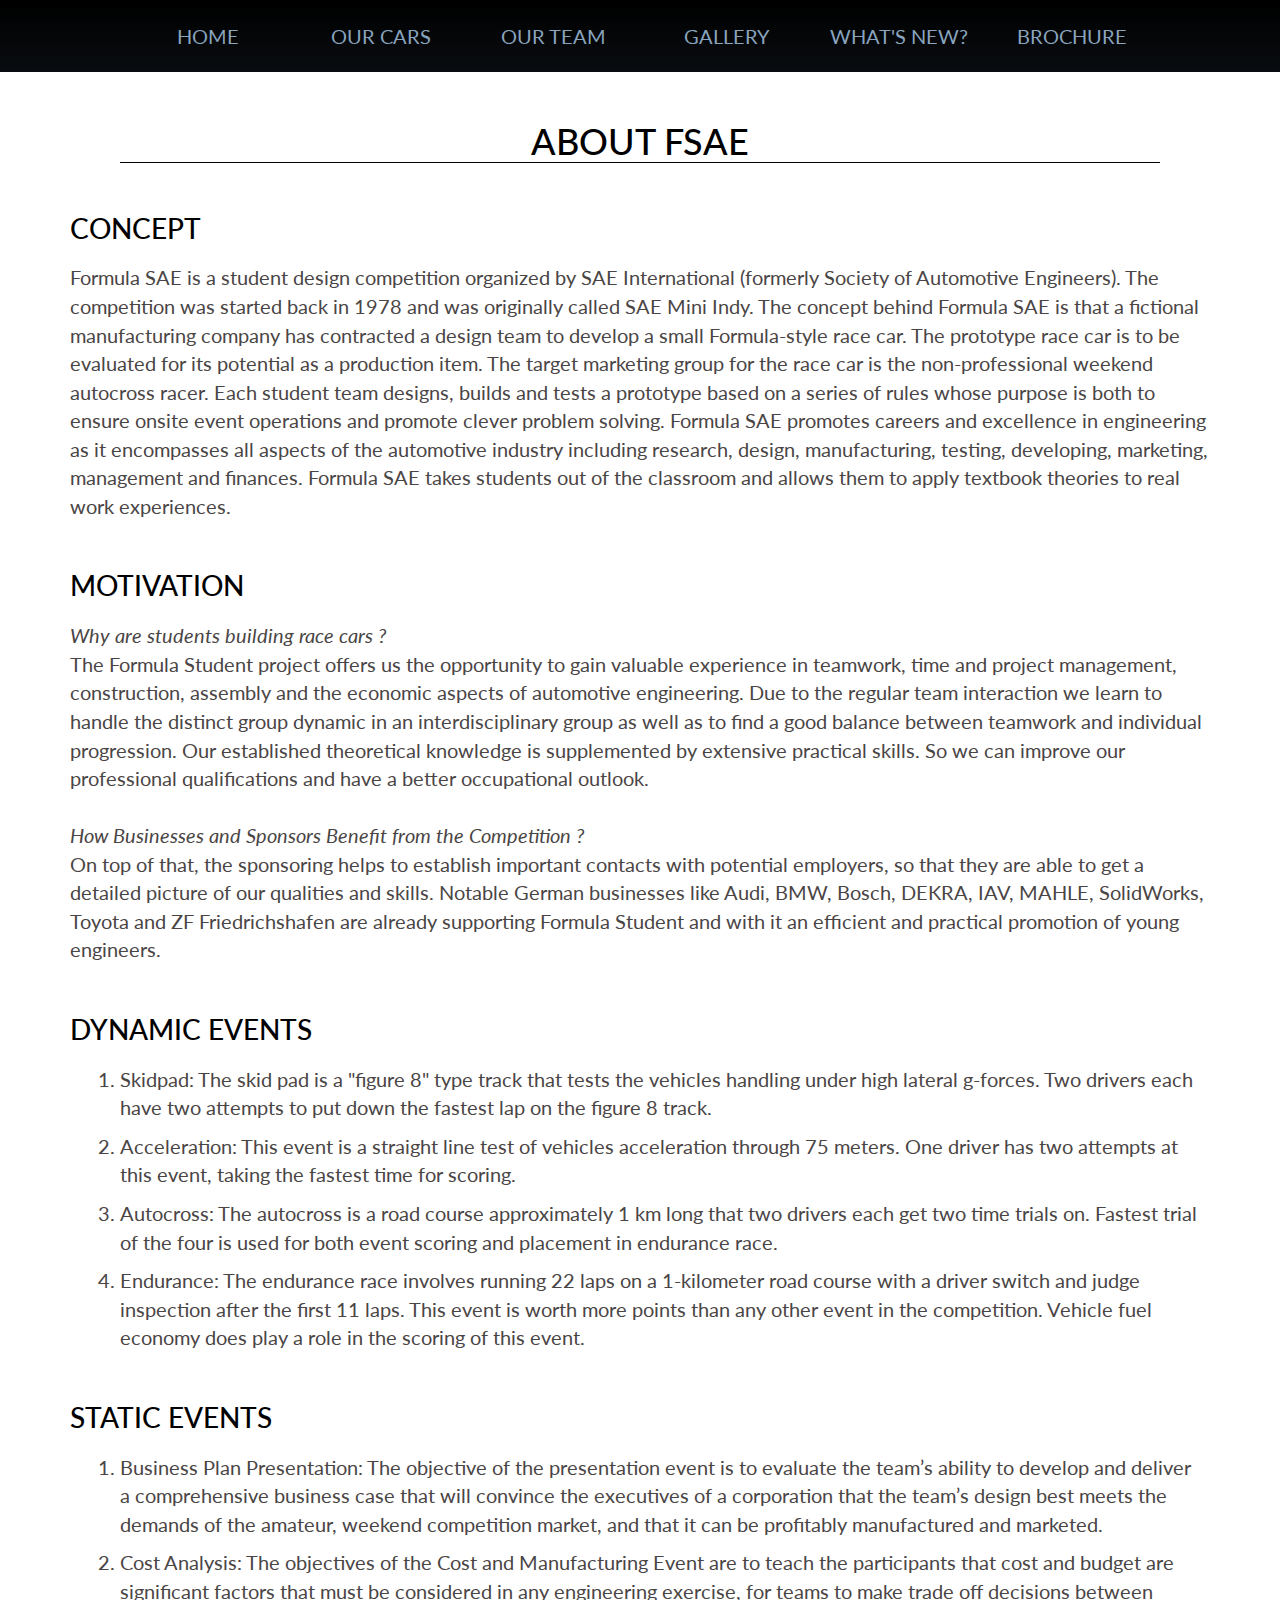
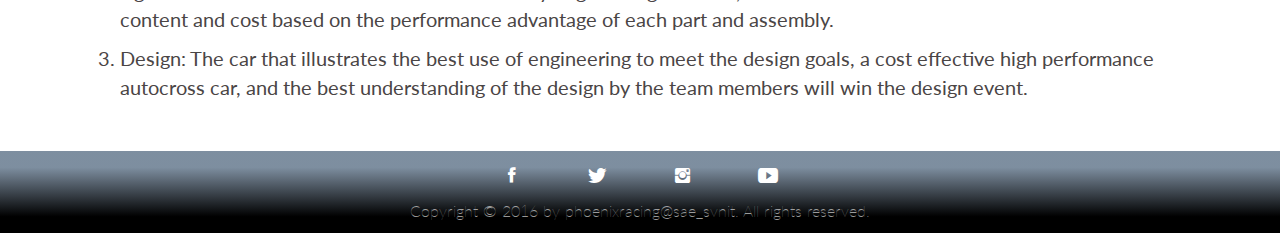
<file: about_fsae.html>
<!doctype html>
<html>
    <head>
  <meta name="viewport" content="width=device-width, initial-scale=1.0">
        <meta charset="utf-8">
        <meta name="theme-color" content="#090c10">
       <link rel=stylesheet href="https://maxcdn.bootstrapcdn.com/bootstrap/3.3.6/css/bootstrap.min.css">
        <link rel="stylesheet" href="vendors/css/normalize.css">
        <link href='https://fonts.googleapis.com/css?family=Lato:400,300,100' rel='stylesheet' type='text/css'>
        <link rel="stylesheet" type="text/css" href="vendors/css/ionicons.min.css">
        <link rel="stylesheet" href="resources/css/cars-min.css">
        <link rel="stylesheet" href="resources/css/cars_queries-min.css">
        <link rel="stylesheet" href="resources/css/about-min.css">
        

    </head>
    
    <body>
        
        
        <!-- NAVIGATION BAR SECTION-->
        <section class="header-section js-nav-bar ">
            <div class="container-fluid">
                
               <div class="row header">
                   
                    <div class="col-md-10 col-xs-7 main-nav js-main-nav-resize">
                        <ul class="js-show">
                            <li><a href="index.html"  >Home</a></li>
                            <li><a href="cars.html">Our Cars</a></li>
                            <li><a href="team.html">our team</a></li>
                            <li><a href="gallery.html">Gallery</a></li>
                            <li><a href="news.html">what's new?</a></li>
                            <li><a href="Phoenix__Brochure.pdf" target="_blank" download>Brochure</a></li>
                            
                        </ul>
                    </div>
                    <div class="col-md-1 col-xs-2 hamburger-icon"><a class="js-nav-icon"><i class="ion-navicon"></i></a></div>
                </div></div>
        </section>
                
        <section class="about">
            <div class="container">
                <h2>About FSAE</h2>
                
                <h3>Concept</h3>
                <p>Formula SAE is a student design competition organized by SAE International (formerly Society of Automotive Engineers). The competition was started back in 1978 and was originally called SAE Mini Indy. The concept behind Formula SAE is that a fictional manufacturing company has contracted a design team to develop a small Formula-style race car. The prototype race car is to be evaluated for its potential as a production item. The target marketing group for the race car is the non-professional weekend autocross racer. Each student team designs, builds and tests a prototype based on a series of rules whose purpose is both to ensure onsite event operations and promote clever problem solving. Formula SAE promotes careers and excellence in engineering as it encompasses all aspects of the automotive industry including research, design, manufacturing, testing, developing, marketing, management and finances. Formula SAE takes students out of the classroom and allows them to apply textbook theories to real work experiences.</p>
                
                <h3>Motivation</h3>
                <p><i>Why are students building race cars ?</i><br>
The Formula Student project offers us the opportunity to gain valuable experience in teamwork, time and project management, construction, assembly and the economic aspects of automotive engineering. Due to the regular team interaction we learn to handle the distinct group dynamic in an interdisciplinary group as well as to find a good balance between teamwork and individual progression. Our established theoretical knowledge is supplemented by extensive practical skills. So we can improve our professional qualifications and have a better occupational outlook.<br><br>

<i>How Businesses and Sponsors Benefit from the Competition ?</i><br>

On top of that, the sponsoring helps to establish important contacts with potential employers, so that they are able to get a detailed picture of our qualities and skills. Notable German businesses like Audi, BMW, Bosch, DEKRA, IAV, MAHLE, SolidWorks, Toyota and ZF Friedrichshafen are already supporting Formula Student and with it an efficient and practical promotion of young engineers.</p>
                
                
                <h3>DYNAMIC EVENTS</h3>
                <ol>
                    <li>Skidpad: The skid pad is a "figure 8" type track that tests the vehicles handling under high lateral g-forces. Two drivers each have two attempts to put down the fastest lap on the figure 8 track.</li>
                    <li>Acceleration: This event is a straight line test of vehicles acceleration through 75 meters. One driver has two attempts at this event, taking the fastest time for scoring.</li>
                    <li>Autocross: The autocross is a road course approximately 1 km long that two drivers each get two time trials on. Fastest trial of the four is used for both event scoring and placement in endurance race.</li>
                    <li>Endurance: The endurance race involves running 22 laps on a 1-kilometer road course with a driver switch and judge inspection after the first 11 laps. This event is worth more points than any other event in the competition. Vehicle fuel economy does play a role in the scoring of this event.</li>
                </ol>
                
                <h3>STATIC  EVENTS</h3>
                <ol>
                    <li>Business Plan Presentation: The objective of the presentation event is to evaluate the team’s ability to develop and deliver a comprehensive business case that will convince the executives of a corporation that the team’s design best meets the demands of the amateur, weekend competition market, and that it can be profitably manufactured and marketed.</li>
                    <li>Cost Analysis: The objectives of the Cost and Manufacturing Event are to teach the participants that cost and budget are significant factors that must be considered in any engineering exercise, for teams to make trade off decisions between content and cost based on the performance advantage of each part and assembly.</li>
                    <li>Design: The car that illustrates the best use of engineering to meet the design goals, a cost effective high performance autocross car, and the best understanding of the design by the team members will win the design event.</li>
                 
                </ol>
            </div>
        </section>
            
            
        <section class="footer">
           <div class="container">
               <div class="social-nav">
                <ul>
                    <li><a class="facebook" href="https://www.facebook.com/phoenixracing360" target="_blank"><i class="ion-social-facebook"></i></a></li>
                    <li><a class='twitter' href="https://twitter.com/teamSAE_SVNIT" target="_blank"><i class="ion-social-twitter"></i></a></li>
                    <li><a class="instagram" href="https://www.instagram.com/fsae.svnit/" target="_blank"><i class="ion-social-instagram"></i></a></li>
                    <li><a class="youtube" href="https://www.youtube.com/channel/UCKMDxorL5J6iKfRo_M2e2Hg" target="_blank"><i class="ion-social-youtube"></i></a></li>
                
                </ul></div>
            
            <div class="row copyright">
                <p>Copyright &copy; 2016 by phoenixracing&#64;sae&#95;svnit. All rights reserved.</p>
            </div>
            </div> 
        </section>
        
        
      
            
        <script type="text/javascript" src="jquery-1.11.3.js"></script>
        <script type="text/javascript" src="vendors/js/magnific-popup-min.js"></script>
        <script type="text/javascript" src="vendors/js/jquery.waypoints.min.js"></script>
            <script  type="text/javascript">
                // for gallery pop up
                $(document).ready(function() {
	$('.zoom-gallery').magnificPopup({
		delegate: 'a',
		type: 'image',
		closeOnContentClick: false,
		closeBtnInside:false,
		mainClass: 'mfp-with-zoom mfp-img-mobile',
		image: {
			verticalFit: true,
			titleSrc: function(item) {
				return item.el.attr('title') + ' &middot; <a class="image-source-link" href="'+item.el.attr('data-source')+'" target="_blank">image source</a>';
			}
		},
		gallery: {
			enabled: true
		},
		zoom: {
			enabled: true,
			duration: 300, // don't foget to change the duration also in CSS
			opener: function(element) {
				return element.find('img');
			}
		}
		
	});
});
        //for toggling the achievements and specs list
                $(document).ready(function() {
    $('.achieve').click(function() {
        $(this).children('.sub-nav1').slideToggle(500);
        
    });
    $('.specs').click(function() {
         $(this).children('.sub-nav1').slideToggle(500);
    });
                    
});
            //for responsive nav bar
                 $(document).ready(function(){
                //query for sticky navigation
                $('.js-sticky-start').waypoint(function(direction){
                    if (direction=="down"){
                        $('.js-nav-bar').addClass('sticky-nav');
                    }
                    else{
                        $('.js-nav-bar').removeClass('sticky-nav');
                    }
                    
                    
                },{
                    offset:'60px'
                });
                
                //mobile navigation
                $('.js-nav-icon').click(function(){
                   var nav=$('.js-show');
                    nav.slideToggle(300);
                    
                    var icon=$('.js-nav-icon i');
                    if (icon.hasClass('ion-navicon'))
                        {
                            icon.addClass('ion-android-close');
                            icon.removeClass('ion-navicon');
                            $('.js-main-nav-resize').css("height","auto");
                        }
                    else{
                            icon.addClass('ion-navicon');
                            icon.removeClass('ion-android-close');
                            
                        }
                   
                });
             });
            
        </script>
    
    
        
    </body>
</html>
</file>
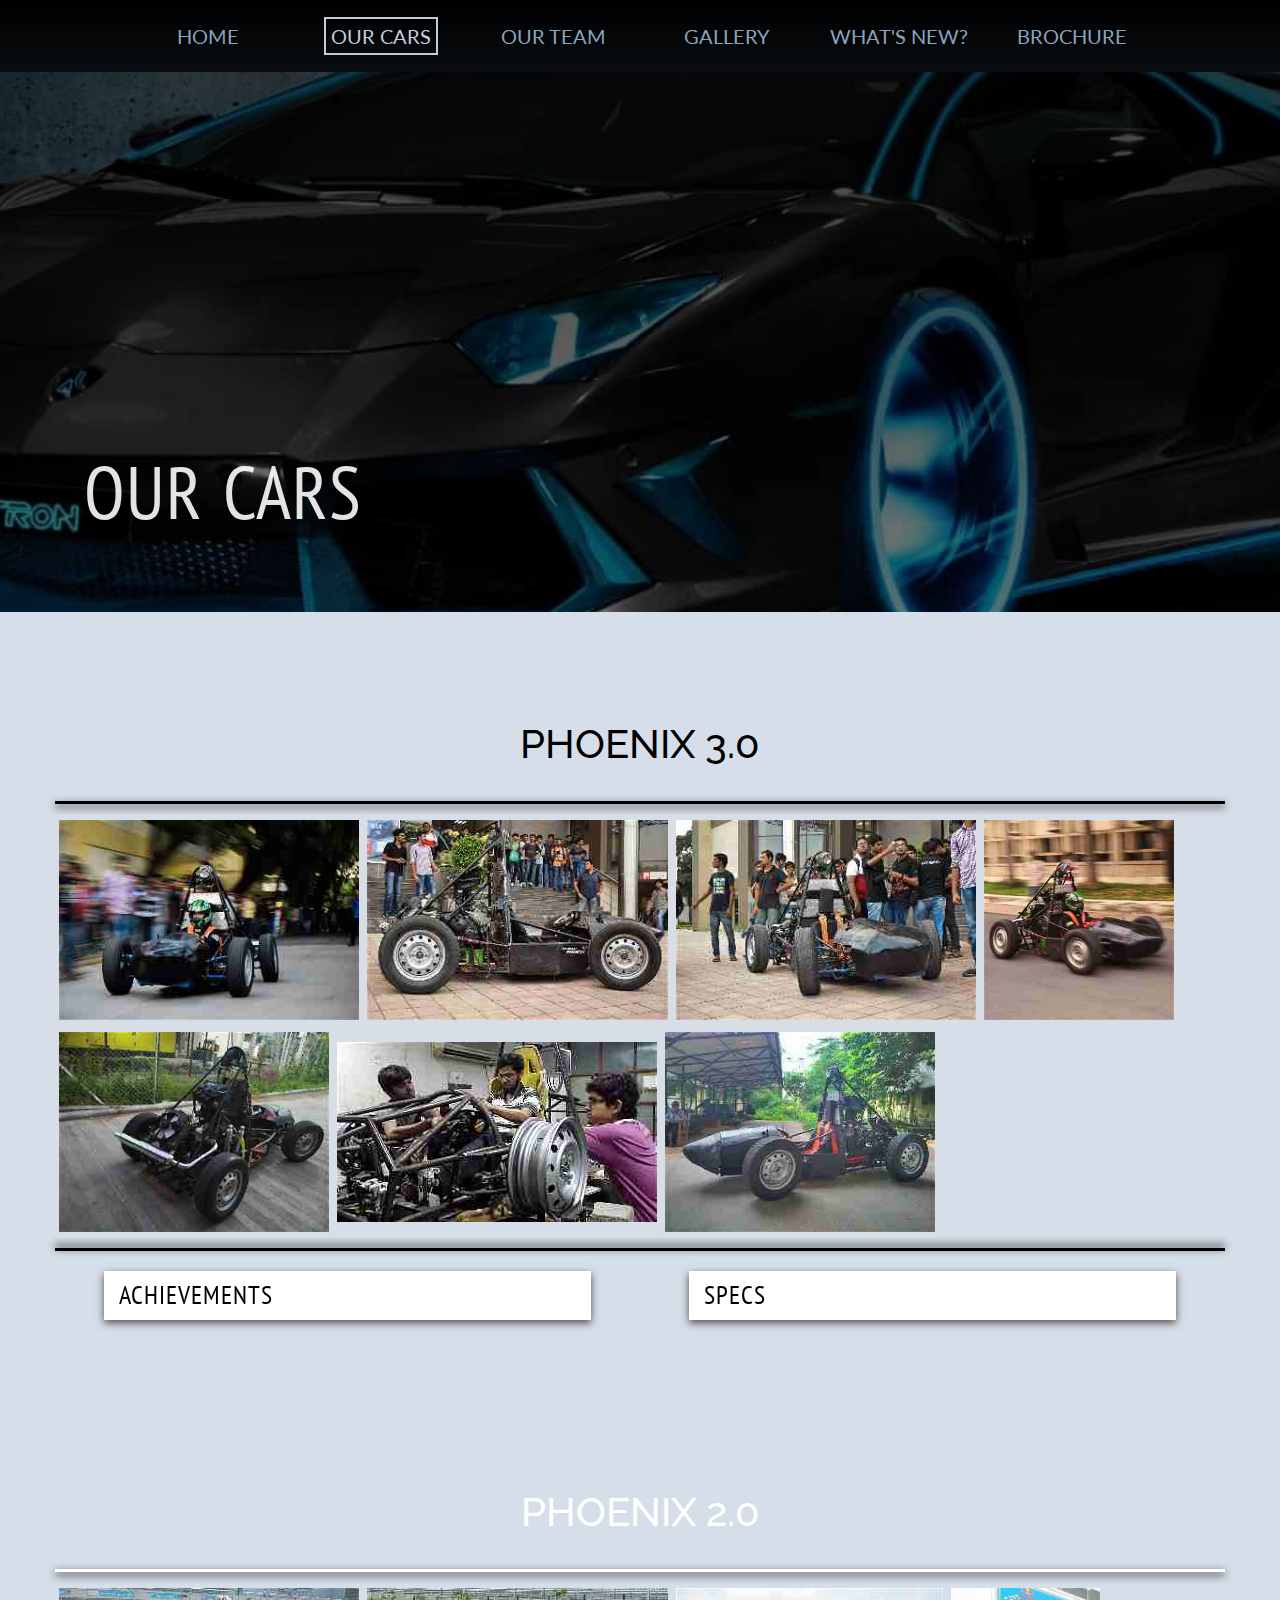
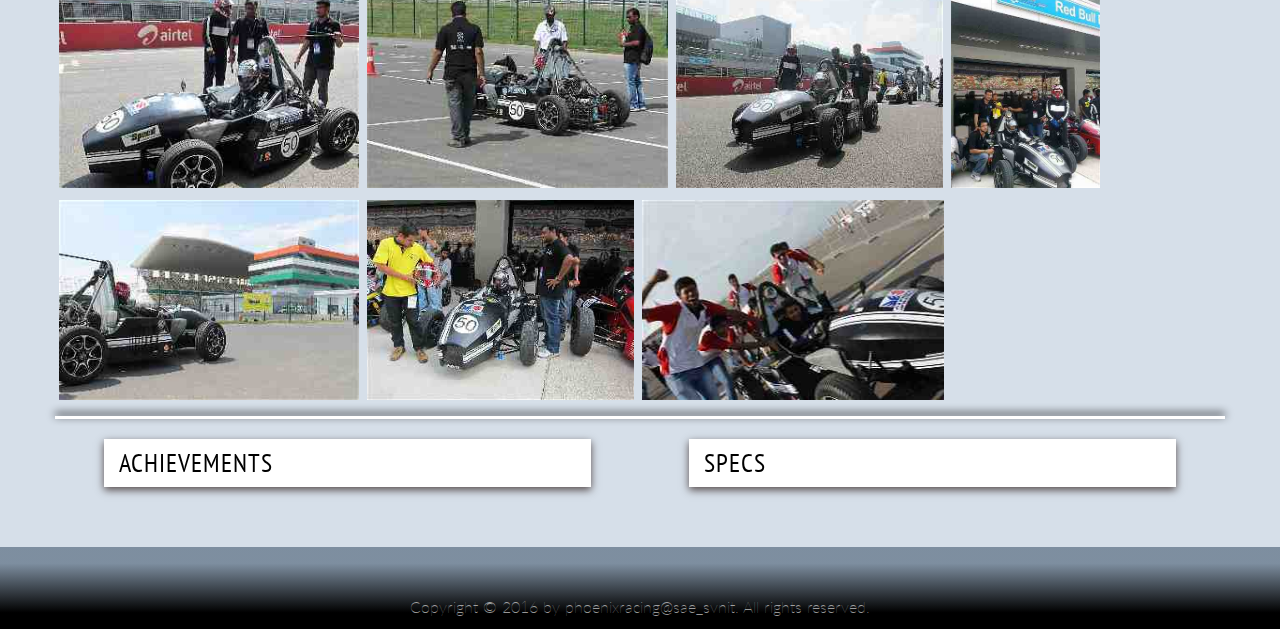
<file: cars.html>
<!doctype html>
<html>
    <head>
       <meta name="viewport" content="width=device-width, initial-scale=1.0">
        <meta charset="utf-8">
        <meta name="theme-color" content="#090c10">
       <link rel=stylesheet href="https://maxcdn.bootstrapcdn.com/bootstrap/3.3.6/css/bootstrap.min.css">
        <link rel="stylesheet" href="vendors/css/normalize.css">
        <link href='https://fonts.googleapis.com/css?family=Lato:400,300,100' rel='stylesheet' type='text/css'>
        <link href='https://fonts.googleapis.com/css?family=PT+Sans+Narrow' rel='stylesheet' type='text/css'>
        <link href='https://fonts.googleapis.com/css?family=Raleway:600' rel='stylesheet' type='text/css'>
         
        <link rel="stylesheet" href="https://code.ionicframework.com/ionicons/2.0.1/css/ionicons.min.css">
        <link rel="stylesheet" href="resources/css/cars-min.css">
        <link rel="stylesheet" href="resources/css/cars_queries-min.css">
        <link rel="stylesheet" href="vendors/css/magnific-popup-min.css"><style>
            .image-source-link {display: none;text-decoration: none;}
            .mfp-title{
                padding: 0px;
                font-size: 120%;
            }
        .mfp-bottom-bar{
            margin: 10px 0px;
        }
        </style>
    </head>
    
    <body>
        
        
        <!-- NAVIGATION BAR SECTION-->
        <section class="header-section js-nav-bar ">
            <div class="container-fluid">
                
               <div class="row header">
                   
                    <div class="col-md-10 col-xs-7 main-nav js-main-nav-resize">
                        <ul class="js-show">
                            <li><a href="index.html"  >Home</a></li>
                            <li><a href="#" class="selected">Our Cars</a></li>
                            <li><a href="team.html">our team</a></li>
                            <li><a href="gallery.html">Gallery</a></li>
                            <li><a href="news.html">what's new?</a></li>
                            <li><a href="Phoenix__Brochure.pdf" target="_blank" download>Brochure</a></li>
                            
                        </ul>
                    </div>
                    <div class="col-md-1 col-xs-2 hamburger-icon"><a class="js-nav-icon"><i class="ion-navicon"></i></a></div>
                </div></div>
        </section>
                
        <header>
            <div class="container-fluid feature-head">
                <div class="feature-head-text">
                    <h1>Our Cars</h1></div>
            </div>
        </header>
            
            
        <section class="car section car-light js-sticky-start">
            <div class="container">
                <div class="row section-heading light">
                    <h2>Phoenix 3.0</h2>
               
                </div>
                <div class="row line top"></div>
                <div class="row zoom-gallery">
                    
                    <a class="img-thumbnail" href="content/cars/phoenix-3/ph-3-1.jpg" title="Phoenix 3.0">
		<img src="content/cars/phoenix-3/ph-3-1-min-opt.jpg" >
        
	</a>
                    <a class="img-thumbnail" href="content/cars/phoenix-3/ph-3-2.jpg" title="Phoenix 3.0">
		<img src="content/cars/phoenix-3/ph-3-2-min-opt.jpg" z>
        
	</a>
                    <a class="img-thumbnail" href="content/cars/phoenix-3/ph-3-3.jpg" title="Phoenix 3.0">
		<img src="content/cars/phoenix-3/ph-3-3-min-opt.jpg" >
        
	</a>
                   
	</a>
                    <a class="img-thumbnail" href="content/cars/phoenix-3/ph-3-4.jpg" title="Phoenix 3.0">
		<img src="content/cars/phoenix-3/ph-3-4-min-opt.jpg" >
        
	</a>
                    <a class="img-thumbnail" href="content/cars/phoenix-3/ph-3-5.jpg" title="Phoenix 3.0">
		<img src="content/cars/phoenix-3/ph-3-5-min-opt.jpg" >
        
	</a>
                    <a class="img-thumbnail" href="content/cars/phoenix-3/ph-3-6.jpg" title="Phoenix 3.0">
		<img src="content/cars/phoenix-3/ph-3-6-min-opt.jpg" >
        
	</a>
                    <a class="img-thumbnail" href="content/cars/phoenix-3/ph-3-7.jpg" title="Phoenix 3.0">
		<img src="content/cars/phoenix-3/ph-3-7-min-opt.jpg" >
        
	</a>
                    
                    
                   
                    
	
                </div>
                <div class="row line bottom"></div>
                
                
                <div class="row car-text">
                    <div class="col-md-5 col-xs-10 car-desc achieve hvr-float-shadow">
                        <h4>ACHIEVEMENTS</h4>
                        <ul class="sub-nav1">
                            <li>N.A.</li>
                        </ul>
                        
                      
                    </div>
                    <div class="col-md-5 col-xs-10 car-desc specs hvr-float-shadow">
                         <h4>SPECS</h4>
                        
                        <ul class="sub-nav1">
                            <li class="row"><div class="col-xs-5">ENGINE:</div><div class="col-xs-7">Maruti 800</div></li>
                            <li class="row"><div class="col-xs-5">COOLING:</div><div class="col-xs-7">Liquid cooled</div></li>
                            <li class="row"><div class="col-xs-5">FUEL SYSTEM:</div><div class="col-xs-7">Electronic Fuel injection</div></li>
                            <li class="row"><div class="col-xs-5">INDUCTION:</div><div class="col-xs-7">Naturally Aspirated</div></li>
                            <li class="row"><div class="col-xs-5">DRIVE:</div><div class="col-xs-7">Chain drive</div></li>
                            <li class="row"><div class="col-xs-5">SHIFTER:</div><div class="col-xs-7">Mechanical</div></li>
                            <li class="row"><div class="col-xs-5">BRAKE:</div><div class="col-xs-7">4 Wheel Disc, Front and Rear</div></li>
                            <li class="row"><div class="col-xs-5">FR SUSPENSION:</div><div class="col-xs-7">Unequal A-arm. Pushrod Actuated </div></li>
                            <li class="row"><div class="col-xs-5">RR SUSPENSION:</div><div class="col-xs-7">Unequal A-arm. Pushrod Actuated</div></li>
                            <li class="row"><div class="col-xs-5">WHEELBASE:</div><div class="col-xs-7">65"</div></li>
                            <li class="row"><div class="col-xs-5">OVERALL LENGTH:</div><div class="col-xs-7">108"</div></li>
                            <li class="row"><div class="col-xs-5">FRAME:</div><div class="col-xs-7">Tubular Mild Steel Space Frame</div></li>
                            <li class="row"><div class="col-xs-5">TYRES:</div><div class="col-xs-7">20x6.5-13</div></li>
                            
                        </ul>
                    </div>
                </div>
            </div>
        </section>
            
        <section class="car section car-dark">
            <div class="container">
                <div class="row section-heading light">
                    <h2>Phoenix 2.0</h2>
               
                </div>
                <div class="row line top"></div>
                <div class="row zoom-gallery">
                    
                    <a class="img-thumbnail" href="content/cars/phoenix-2/phoenix.jpg" title="Phoenix 2.0">
		<img src="content/cars/phoenix-2/phoenix-min-opt.jpg" >
        
	</a>
                    <a class="img-thumbnail" href="content/cars/phoenix-2/ph-2-1.jpg" title="Phoenix 2.0">
		<img src="content/cars/phoenix-2/ph-2-1-min-opt.jpg" >
        
	</a>
                    <a class="img-thumbnail" href="content/cars/phoenix-2/ph-2-2.jpg" title="Phoenix 2.0">
		<img src="content/cars/phoenix-2/ph-2-2-min-opt.jpg" >
        
	</a>
                    <a class="img-thumbnail" href="content/cars/phoenix-2/ph-2-5.jpg" title="Phoenix 2.0">
		<img src="content/cars/phoenix-2/ph-2-5-min-opt.jpg" >
        
	</a>
                    <a class="img-thumbnail" href="content/cars/phoenix-2/ph-2-3.jpg" title="Phoenix 2.0">
		<img src="content/cars/phoenix-2/ph-2-3-min-opt.jpg" >
        
	</a>
                    <a class="img-thumbnail" href="content/cars/phoenix-2/ph-2-4.jpg" title="Phoenix 2.0">
		<img src="content/cars/phoenix-2/ph-2-4-min-opt.jpg" >
        
	</a>
                    
                    <a class="img-thumbnail" href="content/cars/phoenix-2/ph-2-6.jpg" title="Phoenix 2.0">
		<img src="content/cars/phoenix-2/ph-2-6-min-opt.jpg" >
        
	</a>
                    
                   
                    
	
                </div>
                <div class="row line bottom"></div>
                
                
                <div class="row car-text">
                    <div class="col-md-5 col-xs-10 car-desc achieve hvr-float-shadow">
                        <h4>ACHIEVEMENTS</h4>
                        <ul class="sub-nav1">
                            <li>1st in Cost Report</li>
                            <li>3rd in Acceleration Test</li>
                            <li>4th in Skidpad</li>
                            <li>5th in Overall ranking</li>
                            <li>6th in endurance</li>
                        </ul>
                        
                      
                    </div>
                    <div class="col-md-5 col-xs-10 car-desc specs hvr-float-shadow">
                         <h4>SPECS</h4>
                        
                        <ul class="sub-nav1">
                            <li class="row"><div class="col-xs-5">ENGINE:</div><div class="col-xs-7">Honda CBR 600 RR</div></li>
                            <li class="row"><div class="col-xs-5">COOLING:</div><div class="col-xs-7">Liquid cooled</div></li>
                            <li class="row"><div class="col-xs-5">FUEL SYSTEM:</div><div class="col-xs-7">Electronic Fuel injection</div></li>
                            <li class="row"><div class="col-xs-5">INDUCTION:</div><div class="col-xs-7">Naturally Aspirated</div></li>
                            <li class="row"><div class="col-xs-5">DRIVE:</div><div class="col-xs-7">Chain drive</div></li>
                            <li class="row"><div class="col-xs-5">SHIFTER:</div><div class="col-xs-7">Mechanical</div></li>
                            <li class="row"><div class="col-xs-5">BRAKE:</div><div class="col-xs-7">4 Wheel Disc, Front and Rear</div></li>
                            <li class="row"><div class="col-xs-5">FR SUSPENSION:</div><div class="col-xs-7">Unequal A-arm. Pushrod Actuated </div></li>
                            <li class="row"><div class="col-xs-5">RR SUSPENSION:</div><div class="col-xs-7">Unequal A-arm. Pushrod Actuated</div></li>
                            <li class="row"><div class="col-xs-5">WHEELBASE:</div><div class="col-xs-7">65"</div></li>
                            <li class="row"><div class="col-xs-5">OVERALL LENGTH:</div><div class="col-xs-7">108"</div></li>
                            <li class="row"><div class="col-xs-5">FRAME:</div><div class="col-xs-7">Tubular Mild Steel Space Frame</div></li>
                            <li class="row"><div class="col-xs-5">TYRES:</div><div class="col-xs-7">20x6.5-13</div></li>
                            
                        </ul>
                    </div>
                </div>
            </div>
        </section>
     
            

        
            
    
            
            
        <section class="footer">
           <div class="container">
               <div class="social-nav">
                <ul>
                    <li><a class="facebook" href="https://www.facebook.com/phoenixracing360" target="_blank"><i class="ion-social-facebook"></i></a></li>
                    <li><a class='twitter' href="https://twitter.com/teamSAE_SVNIT" target="_blank"><i class="ion-social-twitter"></i></a></li>
                    <li><a class="instagram" href="https://www.instagram.com/fsae.svnit/" target="_blank"><i class="ion-social-instagram"></i></a></li>
                    <li><a class="youtube" href="https://www.youtube.com/channel/UCKMDxorL5J6iKfRo_M2e2Hg" target="_blank"><i class="ion-social-youtube"></i></a></li>
                
                </ul></div>
            
            <div class="row copyright">
                <p>Copyright &copy; 2016 by phoenixracing&#64;sae&#95;svnit. All rights reserved.</p>
            </div>
            </div> 
        </section>
        
        
      
            
        <script type="text/javascript" src="jquery-1.11.3.js"></script>
        <script type="text/javascript" src="vendors/js/magnific-popup-min.js"></script>
        <script type="text/javascript" src="vendors/js/jquery.waypoints.min.js"></script>
            <script  type="text/javascript">
                // for gallery pop up
                $(document).ready(function() {
	$('.zoom-gallery').magnificPopup({
		delegate: 'a',
		type: 'image',
		closeOnContentClick: false,
		closeBtnInside:false,
		mainClass: 'mfp-with-zoom mfp-img-mobile',
		image: {
			verticalFit: true,
			titleSrc: function(item) {
				return item.el.attr('title') + ' &middot; <a class="image-source-link" href="'+item.el.attr('data-source')+'" target="_blank">image source</a>';
			}
		},
		gallery: {
			enabled: true
		},
		zoom: {
			enabled: true,
			duration: 300, // don't foget to change the duration also in CSS
			opener: function(element) {
				return element.find('img');
			}
		}
		
	});
});
        //for toggling the achievements and specs list
                $(document).ready(function() {
    $('.achieve').click(function() {
        $(this).children('.sub-nav1').slideToggle(500);
        
    });
    $('.specs').click(function() {
         $(this).children('.sub-nav1').slideToggle(500);
    });
                    
});
            //for responsive nav bar
                 $(document).ready(function(){
                //query for sticky navigation
                $('.js-sticky-start').waypoint(function(direction){
                    if (direction=="down"){
                        $('.js-nav-bar').addClass('sticky-nav');
                    }
                    else{
                        $('.js-nav-bar').removeClass('sticky-nav');
                    }
                    
                    
                },{
                    offset:'60px'
                });
                
                //mobile navigation
                $('.js-nav-icon').click(function(){
                   var nav=$('.js-show');
                    nav.slideToggle(300);
                    
                    var icon=$('.js-nav-icon i');
                    if (icon.hasClass('ion-navicon'))
                        {
                            icon.addClass('ion-android-close');
                            icon.removeClass('ion-navicon');
                            $('.js-main-nav-resize').css("height","auto");
                        }
                    else{
                            icon.addClass('ion-navicon');
                            icon.removeClass('ion-android-close');
                            
                        }
                   
                });
             });
            
        </script>
    
    
        
    </body>
</html>
</file>
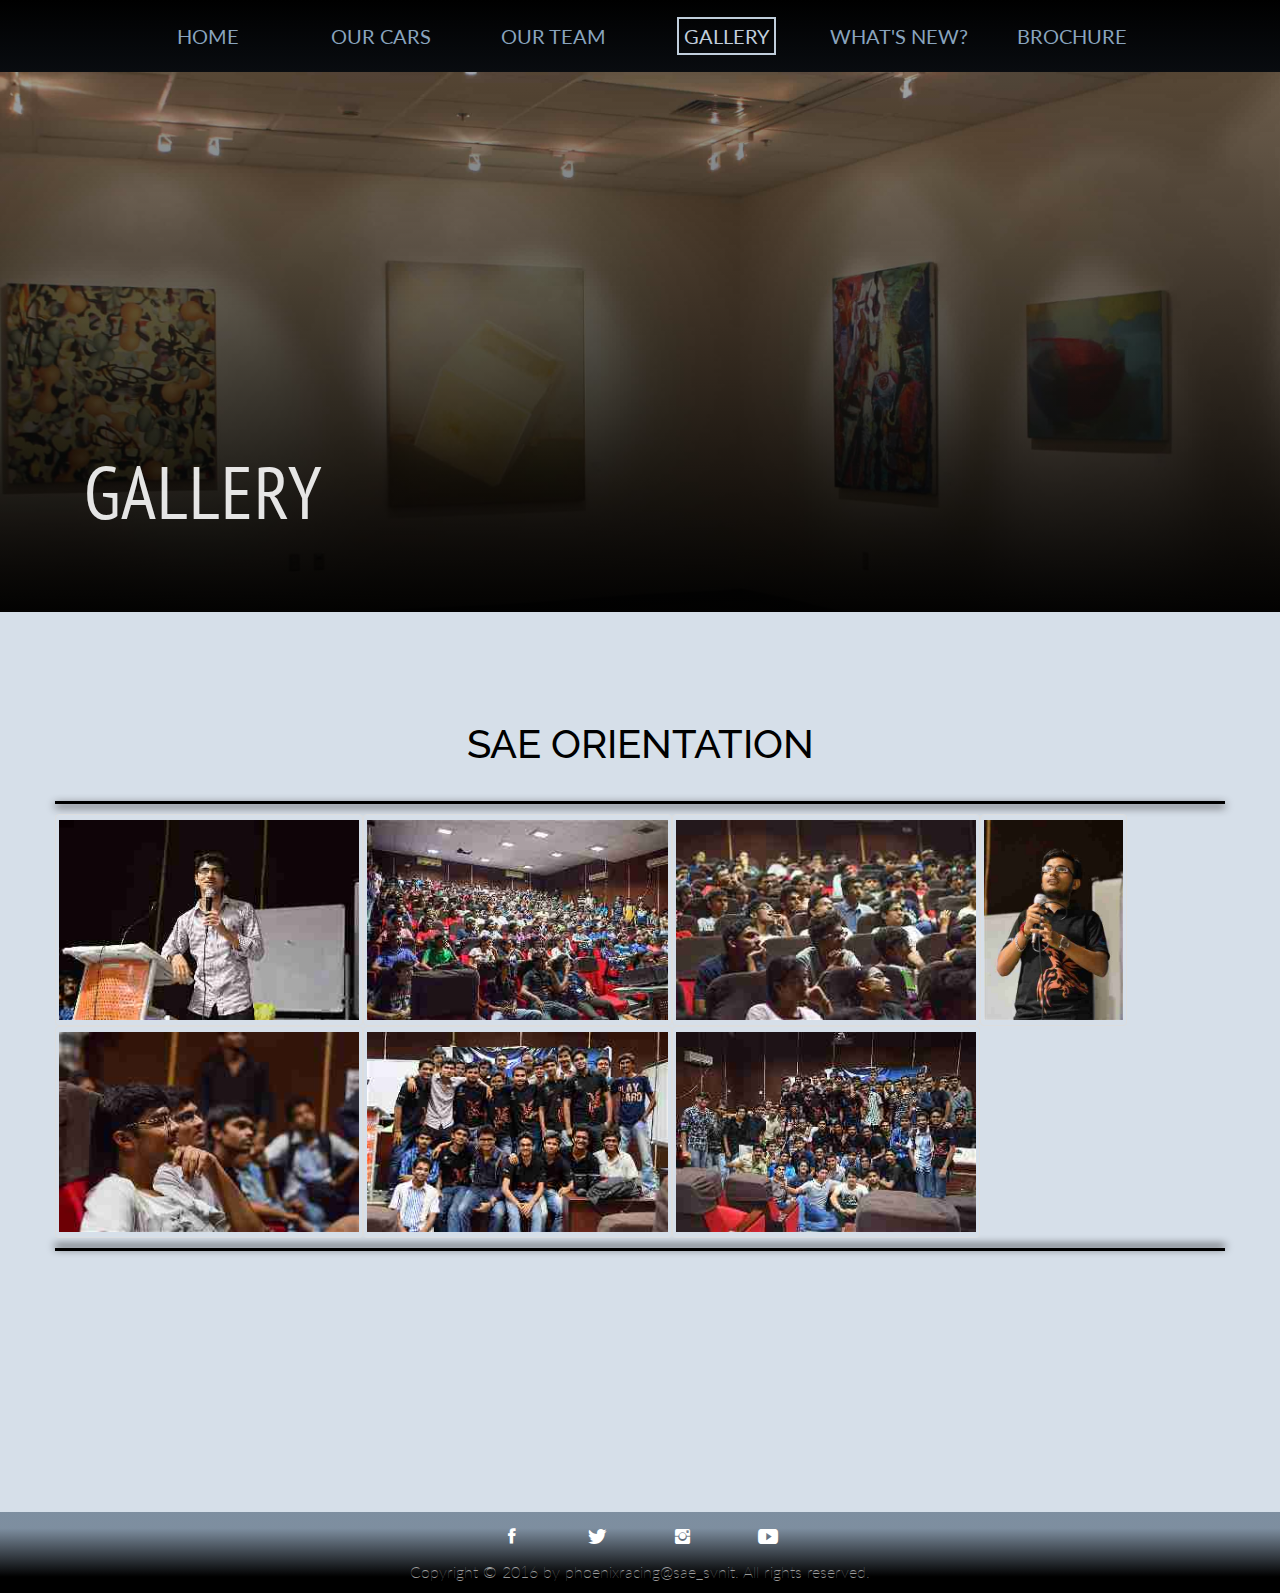
<file: gallery.html>
<!doctype html>
<html>
    <head>
       <meta name="viewport" content="width=device-width, initial-scale=1.0">
        <meta charset="utf-8">
        <meta name="theme-color" content="#090c10">
        <link rel=stylesheet href="https://maxcdn.bootstrapcdn.com/bootstrap/3.3.6/css/bootstrap.min.css">
        <link rel="stylesheet" href="vendors/css/normalize.css">
        <link href='https://fonts.googleapis.com/css?family=Lato:400,300,100' rel='stylesheet' type='text/css'>
        <link href='https://fonts.googleapis.com/css?family=PT+Sans+Narrow' rel='stylesheet' type='text/css'>
        <link href='https://fonts.googleapis.com/css?family=Raleway:600' rel='stylesheet' type='text/css'>
         
        <link rel="stylesheet" type="text/css" href="vendors/css/ionicons.min.css">
        <link rel="stylesheet" href="resources/css/gallery-min.css">
        <link rel="stylesheet" href="resources/css/cars_queries-min.css">
        
        <link rel="stylesheet" href="vendors/css/magnific-popup-min.css"><style>
            .image-source-link {display: none;text-decoration: none;}
            .mfp-title{
                padding: 0px;
                font-size: 120%;
            }
        .mfp-bottom-bar{
            margin: 10px 0px;
        }
        </style>
    </head>
    
   <body>
        
        
        <!-- NAVIGATION BAR SECTION-->
        <section class="header-section js-nav-bar ">
            <div class="container-fluid">
                
                <div class="row header">
                   
                    <div class="col-md-10 col-xs-7 main-nav js-main-nav-resize">
                        <ul class="js-show">
                            <li><a href="index.html"  >Home</a></li>
                            <li><a href="cars.html">Our Cars</a></li>
                            <li><a href="team.html">our team</a></li>
                            <li><a href="#" class="selected">Gallery</a></li>
                            <li><a href="news.html">what's new?</a></li>
                            <li><a href="Phoenix__Brochure.pdf" target="_blank" download>Brochure</a></li>
                        </ul>
                    </div>
                    <div class="col-md-1 col-xs-2 hamburger-icon"><a class="js-nav-icon"><i class="ion-navicon"></i></a></div>
                </div></div>
        </section>
        
        
        <header>
            <div class="container-fluid feature-head">
                <div class="feature-head-text">
                    <h1>Gallery</h1></div>
            </div>
        </header>
            
            
        <section class="gallery section light-bg js-sticky-start">
            <a name="link-from-home"></a>
            <div class="container">
                <div class="row section-heading light">
                    <h2>SAE ORIENTATION</h2>
               
                </div>
                <div class="row line top"></div>
                <div class="row zoom-gallery">
                    
                    <a class="img-thumbnail" href="content/gallery/orientation/orientation-3.jpg" title="orientation 2015">
		<img src="content/gallery/orientation/orientation-3-min-opt.jpg" >
        
	</a>
                    <a class="img-thumbnail" href="content/gallery/orientation/orientation-2.jpg" title="orientation 2015">
		<img src="content/gallery/orientation/orientation-2-min-opt.jpg" >
        
	</a>
                    
                    <a class="img-thumbnail" href="content/gallery/orientation/orientation-4.jpg" title="orientation 2015">
		<img src="content/gallery/orientation/orientation-4-min-opt.jpg" >
        
	</a>
                    
                         <a class="img-thumbnail" href="content/gallery/orientation/orientation-1.jpg" title="orientation 2015">
		<img src="content/gallery/orientation/orientation-1-min-opt.jpg" >
        
	</a>
          
                    <a class="img-thumbnail" href="content/gallery/orientation/orientation-6.jpg" title="orientation 2015">
		<img src="content/gallery/orientation/orientation-6-min-opt.jpg" >
        
	</a>
                    <a class="img-thumbnail" href="content/gallery/orientation/orientation-7.jpg" title="orientation 2015">
		<img src="content/gallery/orientation/orientation-7-min-opt.jpg" >
        
	</a>
                     <a class="img-thumbnail" href="content/gallery/orientation/orientation-8.jpg" title="orientation 2015">
		<img src="content/gallery/orientation/orientation-8-min-opt.jpg" >
        
	</a>
                        
                    
                    
                    
                   </div>
                <div class="row line bottom"></div>
            </div>
        </section>
            
        
            
        <section class="footer">
           <div class="container">
               <div class="social-nav">
                <ul>
                    <li><a class="facebook" href="https://www.facebook.com/phoenixracing360" target="_blank"><i class="ion-social-facebook"></i></a></li>
                    <li><a class='twitter' href="https://twitter.com/teamSAE_SVNIT" target="_blank"><i class="ion-social-twitter"></i></a></li>
                    <li><a class="instagram" href="https://www.instagram.com/fsae.svnit/" target="_blank"><i class="ion-social-instagram"></i></a></li>
                    <li><a class="youtube" href="https://www.youtube.com/channel/UCKMDxorL5J6iKfRo_M2e2Hg" target="_blank"><i class="ion-social-youtube"></i></a></li>
                
                </ul></div>
            
            <div class="row copyright">
                <p>Copyright &copy; 2016 by phoenixracing&#64;sae&#95;svnit. All rights reserved.</p>
            </div>
            </div> 
        </section>
        
      
            
       <script type="text/javascript" src="jquery-1.11.3.js"></script>
        <script type="text/javascript" src="vendors/js/magnific-popup.js"></script>
        <script type="text/javascript" src="vendors/js/jquery.waypoints.min.js"></script>
            <script  type="text/javascript">
                // for gallery pop up
                $(document).ready(function() {
	$('.zoom-gallery').magnificPopup({
		delegate: 'a',
		type: 'image',
		closeOnContentClick: false,
		closeBtnInside:false,
		mainClass: 'mfp-with-zoom mfp-img-mobile',
		image: {
			verticalFit: true,
			titleSrc: function(item) {
				return item.el.attr('title') + ' &middot; <a class="image-source-link" href="'+item.el.attr('data-source')+'" target="_blank">image source</a>';
			}
		},
		gallery: {
			enabled: true
		},
		zoom: {
			enabled: true,
			duration: 300, // don't foget to change the duration also in CSS
			opener: function(element) {
				return element.find('img');
			}
		}
		
	});
});
        
            //for responsive nav bar
                 $(document).ready(function(){
                //query for sticky navigation
                $('.js-sticky-start').waypoint(function(direction){
                    if (direction=="down"){
                        $('.js-nav-bar').addClass('sticky-nav');
                    }
                    else{
                        $('.js-nav-bar').removeClass('sticky-nav');
                    }
                    
                    
                },{
                    offset:'60%'
                });
                
               //mobile navigation
                $('.js-nav-icon').click(function(){
                   var nav=$('.js-show');
                    nav.slideToggle(300);
                    
                    var icon=$('.js-nav-icon i');
                    if (icon.hasClass('ion-navicon'))
                        {
                            icon.addClass('ion-android-close');
                            icon.removeClass('ion-navicon');
                        }
                    else{
                            icon.addClass('ion-navicon');
                            icon.removeClass('ion-android-close');
                        }
                   
                });
                
            })
        </script>
    
    
        
    </body>
</html>
</file>
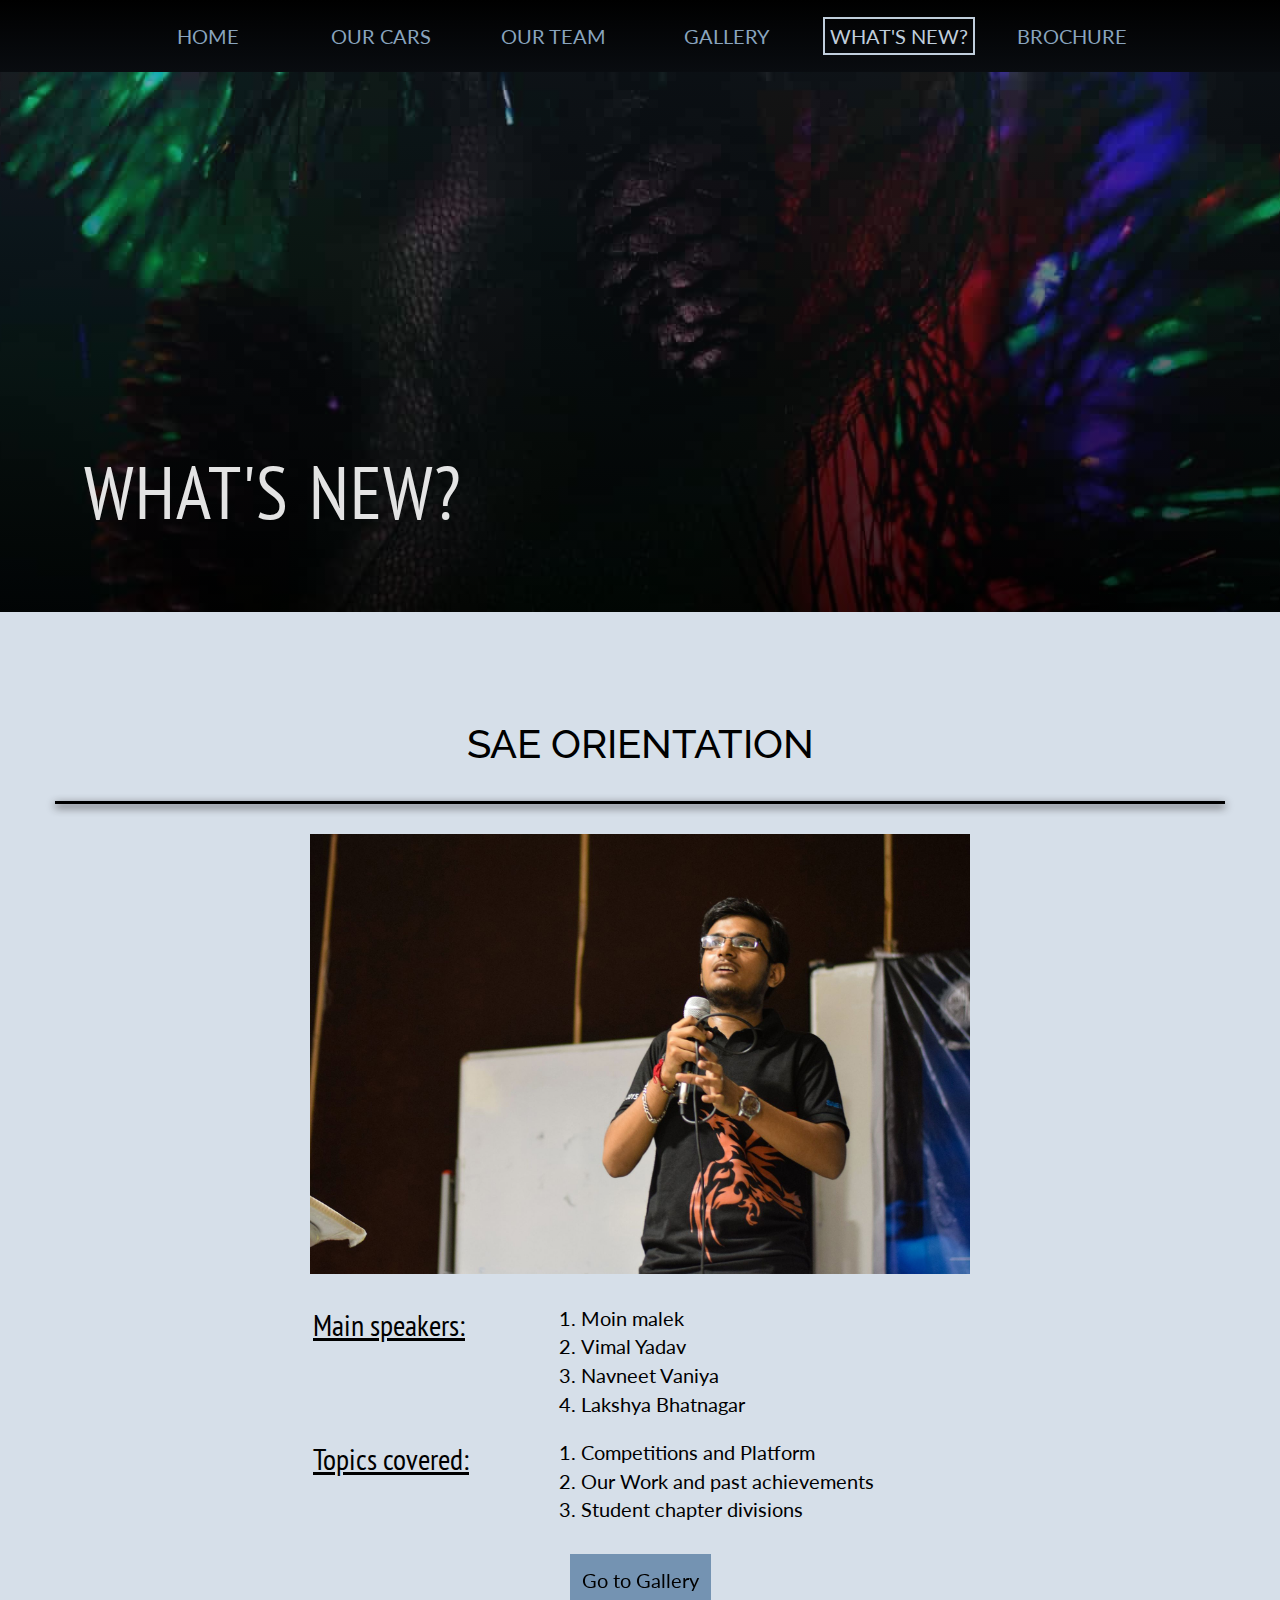
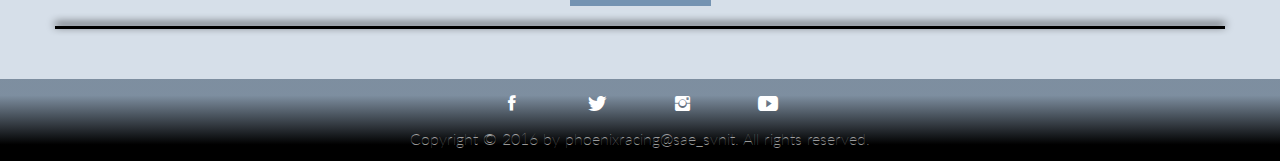
<file: news.html>
<!doctype html>
<html>
    <head>
       <meta name="viewport" content="width=device-width, initial-scale=1.0">
        <meta charset="utf-8">
        <meta name="theme-color" content="#090c10">
        <link rel=stylesheet href="https://maxcdn.bootstrapcdn.com/bootstrap/3.3.6/css/bootstrap.min.css">
        <link rel="stylesheet" href="vendors/css/normalize.css">
        <link href='https://fonts.googleapis.com/css?family=Lato:400,300,100' rel='stylesheet' type='text/css'>
        <link href='https://fonts.googleapis.com/css?family=PT+Sans+Narrow' rel='stylesheet' type='text/css'>
        <link href='https://fonts.googleapis.com/css?family=Raleway:600' rel='stylesheet' type='text/css'>
         
        <link rel="stylesheet" type="text/css" href="vendors/css/ionicons.min.css">
        <link rel="stylesheet" href="resources/css/news-min.css">
        <link rel="stylesheet" href="resources/css/news_queries-min.css">
        
    </head>
    
   <body>
        
        
 <!-- NAVIGATION BAR SECTION-->
        <section class="header-section js-nav-bar ">
            <div class="container-fluid">
                
                <div class="row header">
                   
                    <div class="col-md-10 col-xs-7 main-nav js-main-nav-resize">
                        <ul class="js-show">
                            <li><a href="index.html"  >Home</a></li>
                            <li><a href="cars.html" >Our Cars</a></li>
                            <li><a href="team.html">our team</a></li>
                            <li><a href="gallery.html">Gallery</a></li>
                            <li><a href="#" class="selected">what's new?</a></li>
                            <li><a href="Phoenix__Brochure.pdf" target="_blank" download>Brochure</a></li>
                        </ul>
                    </div>
                    <div class="col-md-1 col-xs-2 hamburger-icon"><a class="js-nav-icon"><i class="ion-navicon"></i></a></div>
                </div></div>
        </section>
        
        
                
        <header>
            <div class="container-fluid feature-head">
                <div class="feature-head-text">
                    <h1>what's new?</h1></div>
            </div>
        </header>
            
            
        <section class="news section light-bg js-sticky-start">
            <a name="link-from-home"></a>
            <div class="container">
                <div class="row section-heading">
                    <h2>SAE ORIENTATION</h2>
               
                </div>
                <div class="row line top"></div>
                <div class="row news-content">
                    <div class="col-xs-12"><div class='news-img'><img  src="content/gallery/orientation/orientation-1.jpg"></div></div></div>
                    <div class="row news-desc">
                        <div class="desc-label col-xs-4">Main speakers:</div>
                        <div class="desc-value col-xs-8">
                            <ol>
                                <li>Moin malek</li>
                                <li>Vimal Yadav</li>
                                <li>Navneet Vaniya</li>
                                <li>Lakshya Bhatnagar</li>
                                
                            </ol></div>
                    </div>
                <div class="row news-desc">
                        <div class="desc-label col-xs-4">Topics covered:</div>
                        <div class="desc-value col-xs-8">
                            <ol>
                                <li>Competitions and Platform</li>
                                <li>Our Work and past achievements</li>
                                <li>Student chapter divisions</li>
                                
                            </ol></div>
                    </div>
                <div class="row news-button">
                       <a href="gallery.html#link-from-home" class="redirect-btn-full hvr-grow" >Go to Gallery</a>
                    </div>
                <div class="row line bottom"></div>
                </div>
                
        </section>
            
        
            
        <section class="footer">
           <div class="container">
               <div class="social-nav">
                <ul>
                    <li><a class="facebook" href="https://www.facebook.com/phoenixracing360" target="_blank"><i class="ion-social-facebook"></i></a></li>
                    <li><a class='twitter' href="https://twitter.com/teamSAE_SVNIT" target="_blank"><i class="ion-social-twitter"></i></a></li>
                    <li><a class="instagram" href="https://www.instagram.com/fsae.svnit/" target="_blank"><i class="ion-social-instagram"></i></a></li>
                    <li><a class="youtube" href="https://www.youtube.com/channel/UCKMDxorL5J6iKfRo_M2e2Hg" target="_blank"><i class="ion-social-youtube"></i></a></li>
                
                </ul></div>
            
            <div class="row copyright">
                <p>Copyright &copy; 2016 by phoenixracing&#64;sae&#95;svnit. All rights reserved.</p>
            </div>
            </div> 
        </section>
        
      
    <script type="text/javascript" src="jquery-1.11.3.js"></script>
        
        <script type="text/javascript" src="vendors/js/jquery.waypoints.min.js"></script>
            <script  type="text/javascript">
               
            //for responsive nav bar
                 $(document).ready(function(){
                //query for sticky navigation
                $('.js-sticky-start').waypoint(function(direction){
                    if (direction=="down"){
                        $('.js-nav-bar').addClass('sticky-nav');
                    }
                    else{
                        $('.js-nav-bar').removeClass('sticky-nav');
                    }
                    
                    
                },{
                    offset:'10%'
                });
                
               //mobile navigation
                $('.js-nav-icon').click(function(){
                   var nav=$('.js-show');
                    nav.slideToggle(300);
                    
                    var icon=$('.js-nav-icon i');
                    if (icon.hasClass('ion-navicon'))
                        {
                            icon.addClass('ion-android-close');
                            icon.removeClass('ion-navicon');
                        }
                    else{
                            icon.addClass('ion-navicon');
                            icon.removeClass('ion-android-close');
                        }
                   
                });
                
            });
        </script>        
        
      
            
    
        
    </body>
</html>
</file>
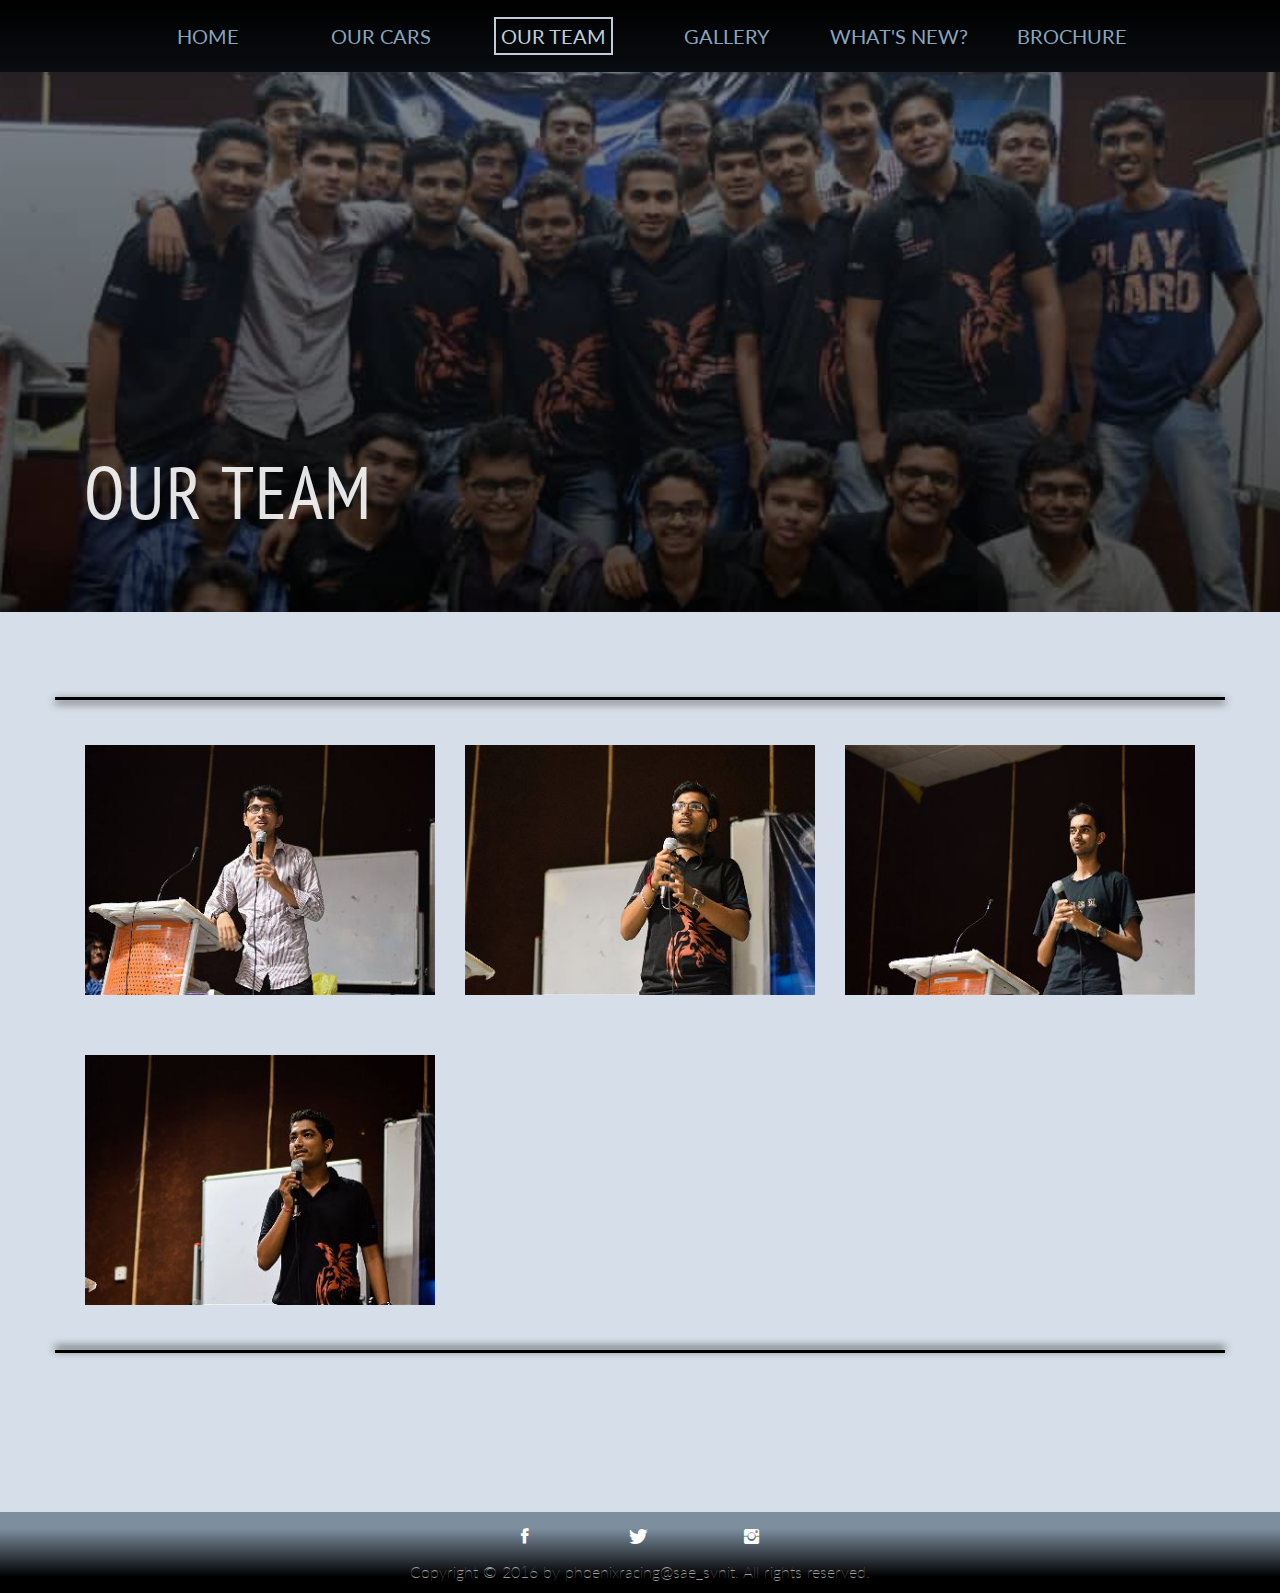
<file: team.html>
<!doctype html>
<html>
    <head>
       <meta name="viewport" content="width=device-width, initial-scale=1.0">
        <meta charset="utf-8">
        <meta name="theme-color" content="#090c10">
        <link rel=stylesheet href="https://maxcdn.bootstrapcdn.com/bootstrap/3.3.6/css/bootstrap.min.css">
        <link rel="stylesheet" href="vendors/css/normalize.css">
        <link href='https://fonts.googleapis.com/css?family=Lato:400,300,100' rel='stylesheet' type='text/css'>
        <link href='https://fonts.googleapis.com/css?family=PT+Sans+Narrow' rel='stylesheet' type='text/css'>
        <link href='https://fonts.googleapis.com/css?family=Raleway:600' rel='stylesheet' type='text/css'>
         
        <link rel="stylesheet" type="text/css" href="vendors/css/ionicons.min.css">
        <link rel="stylesheet" href="resources/css/team-min.css">
        <link rel="stylesheet" href="resources/css/team_queries-min.css">
        <link rel="stylesheet" href="vendors/css/magnific-popup-min.css"><style>
            .image-source-link {display: none;text-decoration: none;}
            .mfp-title{
                padding: 0px;
                font-size: 120%;
            }
        .mfp-bottom-bar{
            margin: 10px 0px;
        }
        </style>
    </head>
    
     <body>
        
        <!-- NAVIGATION BAR SECTION-->
       <section class="header-section js-nav-bar ">
            <div class="container-fluid">
                
               <div class="row header">
                   
                    <div class="col-md-10 col-xs-7 main-nav js-main-nav-resize">
                        <ul class="js-show">
                            <li><a href="index.html"  >Home</a></li>
                            <li><a href="cars.html">Our Cars</a></li>
                            <li><a href="#"  class="selected">our team</a></li>
                            <li><a href="gallery.html">Gallery</a></li>
                            <li><a href="news.html">what's new?</a></li>
                            <li><a href="Phoenix__Brochure.pdf" target="_blank" download>Brochure</a></li>
                            
                        </ul>
                    </div>
                    <div class="col-md-1 col-xs-2 hamburger-icon"><a class="js-nav-icon"><i class="ion-navicon"></i></a></div>
                </div></div>
        </section>
        <!--content for this page-->        
        <header>
            <div class="container-fluid feature-head">
                <div class="feature-head-text">
                    <h1>Our Team</h1></div>
            </div>
        </header>
            
        <section class="team section light-bg js-sticky-start">
            <div class="container">
                <div class="row line top"></div>
                <div class="row team-members-row">
                    <div class="col-md-4 col-xs-6 member">
                        <div class="bg-black">
                            <img class="member-pic" src="content/team/moin.jpg" alt="moin-malek-pic">
                            <span class="member-text">
                                <div>
                                <h3>Moin Malek</h3>
                                <p>Ex-Captain</p>
                                <a class="facebook" href="https://www.facebook.com/moin.malek.14" target="_blank"><i class="ion-social-facebook"></i></a>
                                <a class="linkedin" href="https://in.linkedin.com/in/moin-malek-a39830113" target="_blank"><i class="ion-social-linkedin"></i></a>
                                </div>
                            </span>
                        </div>
                    </div>
                    <div class="col-md-4 col-xs-6 member">
                        <div class="bg-black">
                            <img class="member-pic" src="content/team/vimal.jpg" alt="vimal-yadav-pic">
                            <span class="member-text">
                                <div>
                                <h3>Vimal Yadav</h3>
                                <p>Captain</p>
                                <a class="facebook" href="https://www.facebook.com/vimal.yadav.777" target="_blank"><i class="ion-social-facebook"></i></a>
                                <a class="linkedin" href="https://in.linkedin.com/in/vimal-yadav-40585a10a" target="_blank"><i class="ion-social-linkedin"></i></a>
                                </div>
                            </span>
                        </div>
                    </div>
                    <div class="col-md-4  col-xs-6 member">
                        <div class="bg-black">
                            <img class="member-pic" src="content/team/lakshya.jpg" alt="vimal-yadav-pic">
                            <span class="member-text">
                                <div>
                                <h3>Lakshya Bhatnagar</h3>
                                <p>Ex-Coordinator</p>
                                <a class="facebook" href="https://www.facebook.com/lakshya.bhatnagar.14?fref=ts" target="_blank"><i class="ion-social-facebook"></i></a>
                                <a class="linkedin" href="https://in.linkedin.com/in/lakshya-bhatnagar-41040572" target="_blank"><i class="ion-social-linkedin"></i></a>
                                </div>
                            </span>
                        </div>
                    </div>
                    
                    <div class="col-md-4 col-xs-6 member">
                        <div class="bg-black">
                            <img class="member-pic" src="content/team/navneet.jpg" alt="vimal-yadav-pic">
                            <span class="member-text">
                                <div>
                                <h3>Navneet Vaniya</h3>
                                <p>Coordinator</p>
                                <a class="facebook" href="https://www.facebook.com/navneet.vaniya" target="_blank"><i class="ion-social-facebook"></i></a>
                                <a class="linkedin" href="https://in.linkedin.com/in/vaniya-navneet-91b50b108" target="_blank"><i class="ion-social-linkedin"></i></a>
                                </div>
                            </span>
                        </div>
                    </div>
                    
                    
                    
                 </div>
                
                <div class="row line bottom"></div>
            </div>
        </section>  
    
            
            
       <section class="footer">
           <div class="container">
               <div class="social-nav">
                <ul>
                    <li><a class="facebook" href="https://www.facebook.com/phoenixracing360" target="_blank"><i class="ion-social-facebook"></i></a></li>
                    <li><a class='twitter' href="https://twitter.com/teamSAE_SVNIT" target="_blank"><i class="ion-social-twitter"></i></a></li>
                    <li><a class="instagram" href="https://www.instagram.com/fsae.svnit/" target="_blank"><i class="ion-social-instagram"></i></a></li>
                
                </ul></div>
            
            <div class="row copyright">
                <p>Copyright &copy; 2016 by phoenixracing&#64;sae&#95;svnit. All rights reserved.</p>
            </div>
            </div> 
        </section>
        
        
      
            
        <script type="text/javascript" src="jquery-1.11.3.js"></script>
        <script type="text/javascript" src="vendors/js/jquery.waypoints.min.js"></script>
        <script type="text/javascript">
            $(document).ready(function(){
                //hover function
                $('.member-text').hover(function(){
                    //hover in
                    $(this).children('div').css('opacity',1);
                    $(this).siblings('.member-pic').css('opacity',.2);
                },function(){
                    //hover out
                    $('.member-text div').css('opacity',0);
                    $('.member img').css('opacity',1);
                });
            });
            //for responsive nav bar
                 $(document).ready(function(){
                //query for sticky navigation
                $('.js-sticky-start').waypoint(function(direction){
                    if (direction=="down"){
                        $('.js-nav-bar').addClass('sticky-nav');
                    }
                    else{
                        $('.js-nav-bar').removeClass('sticky-nav');
                    }
                    
                    
                },{
                    offset:'15%'
                });
                
               //mobile navigation
                $('.js-nav-icon').click(function(){
                   var nav=$('.js-show');
                    nav.slideToggle(300);
                    
                    var icon=$('.js-nav-icon i');
                    if (icon.hasClass('ion-navicon'))
                        {
                            icon.addClass('ion-android-close');
                            icon.removeClass('ion-navicon');
                        }
                    else{
                            icon.addClass('ion-navicon');
                            icon.removeClass('ion-android-close');
                        }
                   
                });
                
            });
        </script>
        
    
        
    </body>
</html>
</file>
<file: resources/css/cars-min.css>
.header,.main-nav{display:-webkit-box;display:-webkit-flex;display:-ms-flexbox}.main-nav a,.section-heading,h1{text-transform:uppercase}.hamburger-icon a,.main-nav a,.redirect-btn-full,.social-nav a{text-decoration:none}body{font-family:Lato,sans-serif;font-size:20px;color:#fff;background-position:center;background-attachment:fixed;background-size:cover;height:auto}.section-heading{color:#000;font-family:Raleway,sans-serif;margin-bottom:20px}.car-desc>h4,h1{font-family:'PT Sans Narrow',sans-serif;letter-spacing:1px}.section-heading>h2{font-size:200%;text-align:center;padding:5px}.redirect-btn,.redirect-btn-full{padding:10px;border:2px solid #7493b2}.light{color:#000}.dark{color:#fff}.redirect-btn{color:#7493b2;margin:10px 5px}.redirect-btn-full{color:#000;background:#7493b2;margin:10px}.section{padding-top:85px;padding-bottom:50px}.header-section{margin:0;padding:0;-webkit-box-pack:center;-webkit-justify-content:center;-ms-flex-pack:center;justify-content:center;max-height:auto;background-image:-webkit-linear-gradient(#000,#090c10);background-image:linear-gradient(#000,#090c10)}.header{display:flex}.main-nav{display:flex;margin:auto;-webkit-box-align:center;-webkit-align-items:center;-ms-flex-align:center;align-items:center;height:8vh}.main-nav ul,.zoom-gallery{display:-webkit-box;display:-webkit-flex;display:-ms-flexbox}.main-nav ul{-webkit-box-pack:center;-webkit-justify-content:center;-ms-flex-pack:center;justify-content:center;list-style:none;display:flex;min-width:100%;margin:0;padding-left:0}.main-nav li{min-width:16.67%;text-align:center;height:auto}.main-nav a{border-bottom:2px solid transparent;padding:5px;color:#89a4be;-webkit-transition:border-bottom .5s,color .5s;transition:border-bottom .5s,color .5s}.main-nav a:hover{border-bottom:2px solid #c0cedc;color:#c0cedc}.main-nav .selected{color:#c0cedc;border:2px solid #c0cedc;padding:5px}.sticky-nav{position:fixed;top:0;left:0;min-width:100%;box-shadow:0 2px 7px #3e3d3d;z-index:9999;background-image:-webkit-linear-gradient(#000,#090c10);background-image:linear-gradient(#000,#090c10)}.sticky-nav .logo{max-height:8vh}.sticky-nav .main-nav ul{margin-top:0}.hamburger-icon{min-height:100%;-webkit-box-pack:center;-webkit-justify-content:center;-ms-flex-pack:center;justify-content:center;display:none}.zoom-gallery,h1{-webkit-flex-wrap:wrap}.hamburger-icon a{color:#fff;min-height:auto}.hamburger-icon i{color:#fff;font-size:200%}@media screen and (max-width:991px){.header{max-height:70vh;display:-webkit-box;display:-webkit-flex;display:-ms-flexbox;display:flex;min-height:100%}.hamburger-icon{display:-webkit-box;display:-webkit-flex;display:-ms-flexbox;display:flex;min-height:100%}.main-nav ul{display:none;margin-top:10px;font-size:60%;padding:2px;margin-left:20%}.main-nav ul li{padding:10px 0}.hamburger-icon{text-align:center;padding:2px}.sticky-nav .main-nav ul{margin-top:0}.main-nav{height:auto}}.car-text,h1{margin-top:10px}header{background-image:-webkit-linear-gradient(rgba(0,0,0,.76),rgba(0,0,0,.42)),url(images/myferrari3.jpg);background-image:linear-gradient(rgba(0,0,0,.76),rgba(0,0,0,.42)),url(images/myferrari3.jpg);height:60vh;background-size:cover;background-position:center;background-attachment:fixed}.feature-head{position:relative;min-height:100%}.feature-head-text{max-height:40vh;position:absolute;bottom:50px;display:block;width:90vw;color:#fff;padding:1em;left:5vw}h1{font-size:370%;font-weight:300;color:rgba(255,255,255,.89);-ms-flex-wrap:wrap;flex-wrap:wrap;word-spacing:3px;width:100%;margin-bottom:10px}.car-dark .line,.line{min-height:3px;width:100}.zoom-gallery{display:flex;-ms-flex-wrap:wrap;flex-wrap:wrap}.car-text{display:-webkit-box;display:-webkit-flex;display:-ms-flexbox;display:flex;-webkit-flex-wrap:wrap;-ms-flex-wrap:wrap;flex-wrap:wrap;-webkit-box-align:center;-webkit-align-items:center;-ms-flex-align:center;align-items:center}.car-desc{background-color:#fff;margin:10px auto;box-shadow:0 3px 8px 0 #554b4b;border-radius:0}.car,.car-light,.img-thumbnail{background-color:#d6dfe9}.car-desc ul{list-style:none;padding-left:20px}.car-desc>h4{font-size:130%}.sub-nav1{display:none}.visible1{display:block}.img-thumbnail{max-height:auto;display:-webkit-box;display:-webkit-flex;display:-ms-flexbox;display:flex;-webkit-box-align:center;-webkit-align-items:center;-ms-flex-align:center;align-items:center;-webkit-box-pack:center;-webkit-justify-content:center;-ms-flex-pack:center;justify-content:center;padding:0}.img-thumbnail>img{max-height:200px;max-width:100%;margin:5px 3px;box-shadow:0 0 0 #000;-webkit-transition:box-shadow .3s;transition:box-shadow .3s}.img-thumbnail>img:hover{box-shadow:0 10px 15px #000}.car{color:#000}.car-dark h2,.footer{color:#fff}.line{background:#000}.top{box-shadow:0 3px 8px #262323;margin-bottom:10px}.bottom{box-shadow:0 -3px 8px #000;margin-top:10px}.car-dark{background-image:-webkit-linear-gradient(rgba(38,54,69,.81),#000 70%),url(images/back3.jpg);background-image:linear-gradient(rgba(38,54,69,.81),#000 70%),url(images/back3.jpg);background-attachment:fixed;background-position:center;background-size:cover;background-repeat:no-repeat}.car-dark .img-thumbnail{background:0 0;border:1px solid transparent}.car-dark .img-thumbnail>img{max-height:200px;max-width:100%;margin:5px 3px;-webkit-transform:scale(1);transform:scale(1);-webkit-transition:-webkit-transform .5s;transition:-webkit-transform .5s;transition:transform .5s;transition:transform .5s,-webkit-transform .5s}.car-dark .img-thumbnail>img:hover{-webkit-transform:scale(1.05);transform:scale(1.05)}.car-dark .line{background:#fff}.car-dark .top{box-shadow:0 3px 8px #000;margin-bottom:10px}.car-dark .bottom{box-shadow:0 -3px 8px #000;margin-top:10px}.footer{width:100%;margin-top:0;height:auto;font-weight:100;font-size:100%;background:-webkit-linear-gradient(rgba(62,87,113,.67) 20%,#000 80%);background:linear-gradient(rgba(62,87,113,.67) 20%,#000 80%)}.footer-row{display:block}.social-nav{width:30%;margin:10px auto}.social-nav ul{padding:0;list-style:none;display:-webkit-box;display:-webkit-flex;display:-ms-flexbox;display:flex;margin-left:auto;margin-right:auto;text-align:center;margin-bottom:5px}.social-nav li{width:33%}.social-nav a{padding:12px 20px;color:#fff;-webkit-transition:color .3s;transition:color .3s}.facebook:hover{color:#3b5998}.twitter:hover{color:#00aced}.instagram:hover{color:#125688}.youtube:hover{color:#b00}.googleplus:hover{color:#dd4b39}.copyright{margin:0 auto;width:100%}.copyright>p{text-align:center;width:100%;font-size:80%;color:rgba(255,255,255,.6)}.hvr-float-shadow{display:inline-block;vertical-align:middle;-webkit-transform:translateZ(0);transform:translateZ(0);-webkit-backface-visibility:hidden;backface-visibility:hidden;-moz-osx-font-smoothing:grayscale;position:relative;-webkit-transition-duration:.3s;transition-duration:.3s;-webkit-transition-property:-webkit-transform;transition-property:-webkit-transform;transition-property:transform;transition-property:transform,-webkit-transform}.hvr-float-shadow:before{pointer-events:none;position:absolute;z-index:-1;content:'';top:100%;left:5%;height:10px;width:90%;opacity:0;background:-webkit-radial-gradient(center ellipse,rgba(0,0,0,.35) 0,rgba(0,0,0,0) 80%);background:radial-gradient(ellipse at center,rgba(0,0,0,.35) 0,rgba(0,0,0,0) 80%);-webkit-transition-duration:.3s;transition-duration:.3s;-webkit-transition-property:-webkit-transform,opacity;-webkit-transition-property:opacity,-webkit-transform;transition-property:opacity,-webkit-transform;transition-property:transform,opacity;transition-property:transform,opacity,-webkit-transform}.hvr-float-shadow:active,.hvr-float-shadow:focus,.hvr-float-shadow:hover{-webkit-transform:translateY(-5px);transform:translateY(-5px)}.hvr-float-shadow:active:before,.hvr-float-shadow:focus:before,.hvr-float-shadow:hover:before{opacity:1;-webkit-transform:translateY(5px);transform:translateY(5px)}
</file>
<file: resources/css/cars_queries-min.css>
@media screen and (max-width:500px) and (orientation:landscape){header{height:40vh}body{font-size:16px}.section{padding-top:20px;padding-bottom:20px}h1{font-size:250%;margin:5px 0;letter-spacing:0;word-spacing:1px;text-transform:capitalize}.section-heading h2{font-size:180%}p{font-size:80%}.car-desc h4{font-size:110%}.line{display:none!important}.main-nav a{font-size:120%}.feature-head-text{position:absolute;bottom:0}.img-thumbnail,.zoom-gallery{margin:auto}.img-thumbnail img{max-height:100px;width:40vw}.car-dark .img-thumbnail img{max-height:100px}.footer{font-size:140%}.social-nav{min-width:50%}.copyright>p{font-size:60%}}@media screen and (min-width:501px) and (max-width:770px) and (orientation:landscape){.car-dark .img-thumbnail img,.img-thumbnail img{max-height:100px;margin:2px}header{height:40vh}body{font-size:18px}.section{padding-top:20px;padding-bottom:20px}h1{font-size:250%;margin:5px 0;letter-spacing:0;word-spacing:1px;text-transform:uppercase}.section-heading h2{font-size:200%}p{font-size:80%}.car-desc h4{font-size:110%}.feature-head-text{position:absolute;bottom:0}.zoom-gallery{margin:auto}.img-thumbnail{margin:2px}.img-thumbnail img{height:15vw;width:auto}.footer{font-size:140%}.social-nav{min-width:50%}.copyright>p{font-size:60%}}@media screen and (max-width:500px) and (orientation:portrait){.latest-car .line,.line{display:none!important}header{height:40vh}body{font-size:16px}.section{padding-top:20px;padding-bottom:20px}.section-heading h2{font-size:180%}h1{letter-spacing:0;word-spacing:1px;text-transform:capitalize;font-size:200%;margin:5px 0}p{font-size:100%}.car-desc .row{font-size:90%}.car-desc ul{padding-left:0}.main-nav a{font-size:120%}.feature-head-text{position:absolute;bottom:20px}.img-thumbnail,.zoom-gallery{margin:auto}.img-thumbnail img{max-height:100px;width:40vw}.car-dark .img-thumbnail img{max-height:100px}.footer{font-size:140%}.social-nav{min-width:50%}.copyright>p{font-size:60%}}@media screen and (min-width:501px) and (max-width:770px) and (orientation:portrait){header{height:40vh}body{font-size:20px}.section{padding-top:20px;padding-bottom:20px}h1{font-size:280%;margin:5px 0;letter-spacing:0;word-spacing:1px;text-transform:uppercase}.section-heading h2{font-size:200%}p{font-size:80%}.car-desc h4{font-size:110%}.main-nav ul{font-size:70%}.main-nav ul li{padding:15px 0}.zoom-gallery{margin:auto;max-width:90%}.img-thumbnail img{height:15vw;width:auto;margin:2px}.car-dark .img-thumbnail img{max-height:150px;margin:2px}.footer{font-size:140%}.social-nav{min-width:50%}.copyright>p{font-size:60%}}@media screen and (min-width:771px) and (max-width:992px){.car-dark .img-thumbnail img,.img-thumbnail img{height:130px}.main-nav ul{font-size:70%}.main-nav ul li{padding:15px 0}}@media screen and (min-width:993px) and (max-width:1200px){.main-nav a{font-size:80%}.car-dark .img-thumbnail img,.img-thumbnail img{height:170px}}@media screen and (min-width:1921px){.container-fluid{max-width:1920px;margin:auto}}
</file>
<file: resources/css/about-min.css>
h2,h3{text-transform:uppercase}h2,h3,ol,p{color:#000;display:block}h2{text-align:center;margin:50px;font-size:180%;border-bottom:1px solid #000}h3{font-size:140%;margin:20px 0}.about p,ol{color:#4a4545;margin-bottom:50px}ol>li{margin:10px}@media screen and (max-width:500px){.about p{font-size:100%}}@media screen and (min-width:500px) and (max-width:770px){.about p{font-size:100%}}
</file>
<file: resources/css/gallery-min.css>
.header,.main-nav{display:-webkit-box;display:-webkit-flex;display:-ms-flexbox}.main-nav a,.section-heading,h1{text-transform:uppercase}.hamburger-icon a,.main-nav a,.redirect-btn-full,.social-nav a{text-decoration:none}body{font-family:Lato,sans-serif;font-size:20px;color:#fff;background-position:center;background-attachment:fixed;background-size:cover;height:auto}.section-heading{color:#000;font-family:Raleway,sans-serif;margin-bottom:20px}.car-desc>h4,h1{font-family:'PT Sans Narrow',sans-serif;letter-spacing:1px}.section-heading>h2{font-size:200%;text-align:center;padding:5px}.redirect-btn,.redirect-btn-full{padding:10px;border:2px solid #7493b2}.light{color:#000}.dark{color:#fff}.redirect-btn{color:#7493b2;margin:10px 5px}.redirect-btn-full{color:#000;background:#7493b2;margin:10px}.section{padding-top:85px;padding-bottom:50px;min-height:100vh}.header-section{margin:0;padding:0;-webkit-box-pack:center;-webkit-justify-content:center;-ms-flex-pack:center;justify-content:center;max-height:auto;background-image:-webkit-linear-gradient(#000,#090c10);background-image:linear-gradient(#000,#090c10)}.header{display:flex}.main-nav{display:flex;margin:auto;-webkit-box-align:center;-webkit-align-items:center;-ms-flex-align:center;align-items:center;height:8vh}.main-nav ul,.zoom-gallery{display:-webkit-box;display:-webkit-flex;display:-ms-flexbox}.main-nav ul{-webkit-box-pack:center;-webkit-justify-content:center;-ms-flex-pack:center;justify-content:center;list-style:none;display:flex;min-width:100%;margin:0;padding-left:0}.main-nav li{min-width:16.67%;text-align:center;height:auto}.main-nav a{border-bottom:2px solid transparent;padding:5px;color:#89a4be;-webkit-transition:border-bottom .5s,color .5s;transition:border-bottom .5s,color .5s}.main-nav a:hover{border-bottom:2px solid #c0cedc;color:#c0cedc}.main-nav .selected{color:#c0cedc;border:2px solid #c0cedc;padding:5px}.sticky-nav{position:fixed;top:0;left:0;min-width:100%;box-shadow:0 2px 7px #3e3d3d;z-index:9999;background-image:-webkit-linear-gradient(#000,#090c10);background-image:linear-gradient(#000,#090c10)}.sticky-nav .logo{max-height:8vh}.sticky-nav .main-nav ul{margin-top:0}.hamburger-icon{min-height:100%;-webkit-box-pack:center;-webkit-justify-content:center;-ms-flex-pack:center;justify-content:center;display:none}.zoom-gallery,h1{-webkit-flex-wrap:wrap}.hamburger-icon a{color:#fff;min-height:auto}.hamburger-icon i{color:#fff;font-size:200%}@media screen and (max-width:991px){.header{max-height:70vh;display:-webkit-box;display:-webkit-flex;display:-ms-flexbox;display:flex;min-height:100%}.hamburger-icon{display:-webkit-box;display:-webkit-flex;display:-ms-flexbox;display:flex;min-height:100%}.main-nav ul{display:none;margin-top:10px;font-size:60%;padding:2px;margin-left:20%}.main-nav ul li{padding:10px 0}.hamburger-icon{text-align:center;padding:2px}.sticky-nav .main-nav ul{margin-top:0}.sticky-nav .logo{max-width:15vmin;max-height:15vmin}.main-nav{height:auto}}.car-text,h1{margin-top:10px}header{background-image:-webkit-linear-gradient(rgba(38,54,69,.33),#000 70%),url(images/gallery.jpg);background-image:linear-gradient(rgba(38,54,69,.33),#000 70%),url(images/gallery.jpg);height:60vh;background-size:cover;background-position:center;background-attachment:fixed}.feature-head{position:relative;min-height:100%}.feature-head-text{max-height:40vh;position:absolute;bottom:50px;display:block;width:90vw;color:#fff;padding:1em;left:5vw}h1{font-size:370%;font-weight:300;color:rgba(255,255,255,.89);-ms-flex-wrap:wrap;flex-wrap:wrap;word-spacing:3px;width:100%;margin-bottom:10px}.dark-bg .line,.line{min-height:3px;width:100}.zoom-gallery{display:flex;-ms-flex-wrap:wrap;flex-wrap:wrap}.car-text{display:-webkit-box;display:-webkit-flex;display:-ms-flexbox;display:flex;-webkit-flex-wrap:wrap;-ms-flex-wrap:wrap;flex-wrap:wrap;-webkit-box-align:center;-webkit-align-items:center;-ms-flex-align:center;align-items:center}.car-desc{background-color:#fff;margin:10px auto;box-shadow:0 5px 15px 0 #554b4b;border-radius:0}.car,.img-thumbnail,.light-bg{background-color:#d6dfe9}.car-desc>h4{font-size:120%}.sub-nav1{display:none}.visible1{display:block}.img-thumbnail{max-height:auto;display:-webkit-box;display:-webkit-flex;display:-ms-flexbox;display:flex;-webkit-box-align:center;-webkit-align-items:center;-ms-flex-align:center;align-items:center;-webkit-box-pack:center;-webkit-justify-content:center;-ms-flex-pack:center;justify-content:center;padding:0}.img-thumbnail>img{max-height:200px;max-width:100%;margin:5px 3px;box-shadow:0 0 0 #000;-webkit-transition:box-shadow .3s;transition:box-shadow .3s}.img-thumbnail>img:hover{box-shadow:0 10px 15px #000}.car{color:#000}.dark-bg h2,.footer{color:#fff}.line{background:#000}.top{box-shadow:0 3px 8px #262323;margin-bottom:10px}.bottom{box-shadow:0 -3px 8px #000;margin-top:10px}.dark-bg{background-image:-webkit-linear-gradient(rgba(38,54,69,.81),#000 70%),url(images/back3.jpg);background-image:linear-gradient(rgba(38,54,69,.81),#000 70%),url(images/back3.jpg);background-attachment:fixed;background-position:center;background-size:cover;background-repeat:no-repeat}.dark-bg .img-thumbnail{background:0 0;border:1px solid transparent}.dark-bg .img-thumbnail>img{max-height:200px;max-width:100%;margin:5px 3px;-webkit-transform:scale(1);transform:scale(1);-webkit-transition:-webkit-transform .5s;transition:-webkit-transform .5s;transition:transform .5s;transition:transform .5s,-webkit-transform .5s}.dark-bg .img-thumbnail>img:hover{-webkit-transform:scale(1.05);transform:scale(1.05)}.dark-bg .line{background:#fff}.dark-bg .top{box-shadow:0 3px 8px #000;margin-bottom:10px}.dark-bg .bottom{box-shadow:0 -3px 8px #000;margin-top:10px}.footer{width:100%;margin-top:0;height:auto;font-weight:100;font-size:100%;background:-webkit-linear-gradient(rgba(62,87,113,.67) 20%,#000 80%);background:linear-gradient(rgba(62,87,113,.67) 20%,#000 80%)}.footer-row{display:block}.social-nav{width:30%;margin:10px auto}.social-nav ul{padding:0;list-style:none;display:-webkit-box;display:-webkit-flex;display:-ms-flexbox;display:flex;margin-left:auto;margin-right:auto;text-align:center;margin-bottom:5px}.social-nav li{width:33%}.social-nav a{padding:12px 20px;color:#fff;-webkit-transition:color .3s;transition:color .3s}.facebook:hover{color:#3b5998}.twitter:hover{color:#00aced}.instagram:hover{color:#125688}.youtube:hover{color:#b00}.googleplus:hover{color:#dd4b39}.copyright{margin:0 auto;width:100%}.copyright>p{text-align:center;width:100%;font-size:80%;color:rgba(255,255,255,.6)}
</file>
<file: resources/css/news-min.css>
.copyright>p,.logo-holder,.main-nav li,.news-content p,.social-nav ul{text-align:center}.header,.main-nav{display:-webkit-box;display:-webkit-flex;display:-ms-flexbox}.main-nav a,.section-heading,h1{text-transform:uppercase}body{font-family:Lato,sans-serif;font-size:20px;color:#fff;background-position:center;background-attachment:fixed;background-size:cover;height:auto}.section-heading{color:#000;font-family:Raleway,sans-serif;margin-bottom:20px}.desc-label,h1{font-family:'PT Sans Narrow',sans-serif}.section-heading>h2{font-size:200%;text-align:center;padding:5px}.redirect-btn,.redirect-btn-full{padding:10px;border:2px solid #7493b2}.light{color:#000}.dark{color:#fff}.redirect-btn{color:#7493b2;margin:10px 5px}.redirect-btn-full{color:#000;background:#7493b2;margin:10px;text-decoration:none}.redirect-btn-full:hover{color:#fff}.section{padding-top:85px;padding-bottom:50px;min-height:100vh}.header-section{margin:0;padding:0;-webkit-box-pack:center;-webkit-justify-content:center;-ms-flex-pack:center;justify-content:center;max-height:auto;background-image:-webkit-linear-gradient(#000,#090c10);background-image:linear-gradient(#000,#090c10)}.header{display:flex}.logo{max-width:100%;max-height:15vh;border-radius:50%}.logo-holder{margin:auto}.main-nav{display:flex;margin:auto;-webkit-box-align:center;-webkit-align-items:center;-ms-flex-align:center;align-items:center;height:8vh}.main-nav ul{-webkit-box-pack:center;-webkit-justify-content:center;-ms-flex-pack:center;justify-content:center;list-style:none;display:-webkit-box;display:-webkit-flex;display:-ms-flexbox;display:flex;min-width:100%;margin:0;padding-left:0}.main-nav li{min-width:16.67%;height:auto}.main-nav a{border-bottom:2px solid transparent;padding:5px;text-decoration:none;color:#89a4be;-webkit-transition:border-bottom .5s,color .5s;transition:border-bottom .5s,color .5s}.main-nav a:hover{border-bottom:2px solid #c0cedc;color:#c0cedc}.main-nav .selected{color:#c0cedc;border:2px solid #c0cedc;padding:5px}.sticky-nav{position:fixed;top:0;left:0;min-width:100%;box-shadow:0 2px 7px #3e3d3d;z-index:9999;background-image:-webkit-linear-gradient(#000,#090c10);background-image:linear-gradient(#000,#090c10)}.sticky-nav .logo{max-height:8vh}.sticky-nav .main-nav ul{margin-top:0}.hamburger-icon{min-height:100%;-webkit-box-pack:center;-webkit-justify-content:center;-ms-flex-pack:center;justify-content:center;display:none}.hamburger-icon a{text-decoration:none;color:#fff;min-height:auto}.hamburger-icon i{color:#fff;font-size:200%}@media screen and (max-width:991px){.header{max-height:70vh;display:-webkit-box;display:-webkit-flex;display:-ms-flexbox;display:flex;min-height:100%}.hamburger-icon{display:-webkit-box;display:-webkit-flex;display:-ms-flexbox;display:flex;min-height:100%}.main-nav ul{display:none;margin-top:10px;font-size:60%;padding:2px;margin-left:20%}.main-nav ul li{padding:10px 0}.hamburger-icon{text-align:center;padding:2px}.sticky-nav .main-nav ul{margin-top:0}.sticky-nav .logo{max-width:15vmin;max-height:15vmin}.main-nav{height:auto}}header{background-image:-webkit-linear-gradient(rgba(38,54,69,.33),rgba(0,0,0,.83) 70%),url(images/back4.jpg);background-image:linear-gradient(rgba(38,54,69,.33),rgba(0,0,0,.83) 70%),url(images/back4.jpg);height:60vh;background-size:cover;background-position:center;background-attachment:fixed}.feature-head{position:relative;min-height:100%}.feature-head-text{max-height:40vh;position:absolute;bottom:50px;display:block;width:90vw;color:#fff;padding:1em;left:5vw}.news-content,.news-content .col-xs-12{display:-webkit-box;display:-webkit-flex;display:-ms-flexbox}h1{font-size:370%;font-weight:300;color:rgba(255,255,255,.89);-webkit-flex-wrap:wrap;-ms-flex-wrap:wrap;flex-wrap:wrap;letter-spacing:1px;word-spacing:3px;width:100%;margin-top:10px;margin-bottom:10px}.news,.news-desc{color:#000}.dark-bg .line,.line{min-height:3px;width:100}.news-content{-webkit-box-align:center;-webkit-align-items:center;-ms-flex-align:center;align-items:center;padding:20px;display:flex;-webkit-flex-wrap:wrap;-ms-flex-wrap:wrap;flex-wrap:wrap;-webkit-box-pack:center;-webkit-justify-content:center;-ms-flex-pack:center;justify-content:center}.news-content .col-xs-12{display:flex;-webkit-box-pack:center;-webkit-justify-content:center;-ms-flex-pack:center;justify-content:center}.news-button,.news-desc{display:-webkit-box;display:-webkit-flex;display:-ms-flexbox}.news-img{max-width:60%}.news-img>img{max-width:100%}.news-content p{margin:auto}.news-header>h1{color:#000;font-size:225%;font-weight:400}.news-desc{max-width:60%;display:flex;margin:10px auto}.desc-label{font-size:150%;text-decoration:underline}.news-button{display:flex;min-width:100%;-webkit-box-pack:center;-webkit-justify-content:center;-ms-flex-pack:center;justify-content:center;background-color:transparent}.img-thumbnail,.light-bg,.news{background-color:#d6dfe9}.img-thumbnail{max-height:auto;display:-webkit-box;display:-webkit-flex;display:-ms-flexbox;display:flex;-webkit-box-align:center;-webkit-align-items:center;-ms-flex-align:center;align-items:center;-webkit-box-pack:center;-webkit-justify-content:center;-ms-flex-pack:center;justify-content:center;padding:0}.img-thumbnail>img{max-height:200px;max-width:100%;margin:5px 3px;box-shadow:0 0 0 #000;-webkit-transition:box-shadow .3s;transition:box-shadow .3s}.img-thumbnail>img:hover{box-shadow:0 10px 15px #000}.dark-bg h2,.footer{color:#fff}.line{background:#000}.top{box-shadow:0 3px 8px #262323;margin-bottom:10px}.bottom{box-shadow:0 -3px 8px #000;margin-top:10px}.dark-bg{background-image:-webkit-linear-gradient(rgba(38,54,69,.81),#000 70%),url(images/back3.jpg);background-image:linear-gradient(rgba(38,54,69,.81),#000 70%),url(images/back3.jpg);background-attachment:fixed;background-position:center;background-size:cover;background-repeat:no-repeat}.dark-bg .img-thumbnail{background:0 0;border:1px solid transparent}.dark-bg .img-thumbnail>img{max-height:200px;max-width:100%;margin:5px 3px;-webkit-transform:scale(1);transform:scale(1);-webkit-transition:-webkit-transform .5s;transition:-webkit-transform .5s;transition:transform .5s;transition:transform .5s,-webkit-transform .5s}.dark-bg .img-thumbnail>img:hover{-webkit-transform:scale(1.05);transform:scale(1.05)}.dark-bg .line{background:#fff}.dark-bg .top{box-shadow:0 3px 8px #000;margin-bottom:10px}.dark-bg .bottom{box-shadow:0 -3px 8px #000;margin-top:10px}.footer{width:100%;margin-top:0;height:auto;font-weight:100;font-size:100%;background:-webkit-linear-gradient(rgba(62,87,113,.67) 20%,#000 80%);background:linear-gradient(rgba(62,87,113,.67) 20%,#000 80%)}.footer-row{display:block}.social-nav{width:30%;margin:10px auto}.social-nav ul{padding:0;list-style:none;display:-webkit-box;display:-webkit-flex;display:-ms-flexbox;display:flex;margin-left:auto;margin-right:auto;margin-bottom:5px}.hvr-float-shadow,.hvr-grow{display:inline-block;vertical-align:middle;-moz-osx-font-smoothing:grayscale}.social-nav li{width:33%}.social-nav a{padding:12px 20px;text-decoration:none;color:#fff;-webkit-transition:color .3s;transition:color .3s}.facebook:hover{color:#3b5998}.twitter:hover{color:#00aced}.instagram:hover{color:#125688}.youtube:hover{color:#b00}.googleplus:hover{color:#dd4b39}.copyright{margin:0 auto;width:100%}.copyright>p{width:100%;font-size:80%;color:rgba(255,255,255,.6)}.hvr-float-shadow{-webkit-transform:translateZ(0);transform:translateZ(0);-webkit-backface-visibility:hidden;backface-visibility:hidden;position:relative;-webkit-transition-duration:.3s;transition-duration:.3s;-webkit-transition-property:-webkit-transform;transition-property:-webkit-transform;transition-property:transform;transition-property:transform,-webkit-transform}.hvr-float-shadow:before{pointer-events:none;position:absolute;z-index:-1;content:'';top:100%;left:5%;height:10px;width:90%;opacity:0;background:-webkit-radial-gradient(center ellipse,rgba(0,0,0,.35) 0,rgba(0,0,0,0) 80%);background:radial-gradient(ellipse at center,rgba(0,0,0,.35) 0,rgba(0,0,0,0) 80%);-webkit-transition-duration:.3s;transition-duration:.3s;-webkit-transition-property:-webkit-transform,opacity;-webkit-transition-property:opacity,-webkit-transform;transition-property:opacity,-webkit-transform;transition-property:transform,opacity;transition-property:transform,opacity,-webkit-transform}.hvr-float-shadow:active,.hvr-float-shadow:focus,.hvr-float-shadow:hover{-webkit-transform:translateY(-5px);transform:translateY(-5px)}.hvr-float-shadow:active:before,.hvr-float-shadow:focus:before,.hvr-float-shadow:hover:before{opacity:1;-webkit-transform:translateY(5px);transform:translateY(5px)}.hvr-grow{-webkit-transform:translateZ(0);transform:translateZ(0);box-shadow:0 0 1px transparent;-webkit-backface-visibility:hidden;backface-visibility:hidden;-webkit-transition-duration:.3s;transition-duration:.3s;-webkit-transition-property:transform;-webkit-transition-property:-webkit-transform;transition-property:-webkit-transform;transition-property:transform;transition-property:transform,-webkit-transform;text-decoration:none}.hvr-grow:active,.hvr-grow:focus,.hvr-grow:hover{-webkit-transform:scale(1.03);transform:scale(1.03);text-decoration:none;color:#000;box-shadow:0 2px 5px 0 #000}
</file>
<file: resources/css/news_queries-min.css>
@media screen and (max-width:500px) and (orientation:landscape){header{height:40vh}body{font-size:16px}.section{padding-top:20px;padding-bottom:20px}h1{font-size:250%;margin:5px 0;letter-spacing:0;word-spacing:1px;text-transform:capitalize}.section-heading h2{font-size:180%}p{font-size:80%}.car-desc h4{font-size:110%}.line{display:none!important}.main-nav a{font-size:120%}.feature-head-text{position:absolute;bottom:0}.news-desc{max-width:95%}.footer{font-size:140%}.social-nav{min-width:50%}.copyright>p{font-size:60%}}@media screen and (min-width:501px) and (max-width:770px) and (orientation:landscape){header{height:40vh}body{font-size:18px}.section{padding-top:20px;padding-bottom:20px}h1{font-size:250%;margin:5px 0;letter-spacing:0;word-spacing:1px;text-transform:uppercase}.section-heading h2{font-size:200%}p{font-size:80%}.car-desc h4{font-size:110%}.feature-head-text{position:absolute;bottom:0}.news-desc{max-width:95%}.footer{font-size:140%}.social-nav{min-width:50%}.copyright>p{font-size:60%}}@media screen and (max-width:500px) and (orientation:portrait){header{height:40vh}body{font-size:16px}.section{padding-top:20px;padding-bottom:20px}h1{font-size:250%;margin:5px 0;letter-spacing:0;word-spacing:1px;text-transform:capitalize}.section-heading h2{font-size:180%}p{font-size:80%}.car-desc h4{font-size:110%}.line{display:none!important}.main-nav a{font-size:120%}.feature-head-text{position:absolute;bottom:20px}.news-desc,.news-img{max-width:95%}.footer{font-size:140%}.social-nav{min-width:50%}.copyright>p{font-size:60%}}@media screen and (min-width:501px) and (max-width:770px) and (orientation:portrait){header{height:40vh}body{font-size:20px}.section{padding-top:20px;padding-bottom:20px}h1{font-size:300%;margin:5px 0;letter-spacing:0;word-spacing:1px;text-transform:uppercase}.section-heading h2{font-size:200%}p{font-size:80%}.car-desc h4{font-size:110%}.line{display:none!important}.main-nav ul{font-size:70%}.main-nav ul li{padding:15px 0}.news-desc{max-width:95%}.footer{font-size:140%}.social-nav{min-width:50%}.copyright>p{font-size:60%}}@media screen and (min-width:771px) and (max-width:992px){.main-nav ul{font-size:70%}.main-nav ul li{padding:15px 0}}@media screen and (min-width:993px) and (max-width:1200px){.main-nav a{font-size:80%}}@media screen and (min-width:1921px){.container-fluid{max-width:1920px;margin:auto}}
</file>
<file: resources/css/team-min.css>
.header,.main-nav{display:-webkit-box;display:-webkit-flex;display:-ms-flexbox}.main-nav a,.section-heading,h1{text-transform:uppercase}.hamburger-icon a,.main-nav a,.redirect-btn-full,.social-nav a{text-decoration:none}.copyright>p,.main-nav li,.member-text,.member-text h3,.member-text p,.social-nav ul{text-align:center}body{font-family:Lato,sans-serif;font-size:20px;color:#fff;background-position:center;background-attachment:fixed;background-size:cover;height:auto}.section-heading{color:#000;font-family:Raleway,sans-serif;margin-bottom:20px}.section-heading>h2{font-size:200%;text-align:center;padding:5px}.redirect-btn,.redirect-btn-full{padding:10px;border:2px solid #7493b2}.light{color:#000}.dark{color:#fff}.redirect-btn{color:#7493b2;margin:10px 5px}.redirect-btn-full{color:#000;background:#7493b2;margin:10px}.section{padding-top:85px;padding-bottom:50px}.header-section{margin:0;padding:0;-webkit-box-pack:center;-webkit-justify-content:center;-ms-flex-pack:center;justify-content:center;max-height:auto;background-image:-webkit-linear-gradient(#000,#090c10);background-image:linear-gradient(#000,#090c10)}.header{display:flex}.main-nav{display:flex;margin:auto;-webkit-box-align:center;-webkit-align-items:center;-ms-flex-align:center;align-items:center;height:8vh}.main-nav ul{-webkit-box-pack:center;-webkit-justify-content:center;-ms-flex-pack:center;justify-content:center;list-style:none;display:-webkit-box;display:-webkit-flex;display:-ms-flexbox;display:flex;min-width:100%;margin:0;padding-left:0}.dark-bg .top,.top,h1{margin-bottom:10px}.main-nav li{min-width:16.67%;height:auto}.main-nav a{border-bottom:2px solid transparent;padding:5px;color:#89a4be;-webkit-transition:border-bottom .5s,color .5s;transition:border-bottom .5s,color .5s}.main-nav a:hover{border-bottom:2px solid #c0cedc;color:#c0cedc}.main-nav .selected{color:#c0cedc;border:2px solid #c0cedc;padding:5px}.sticky-nav{position:fixed;top:0;left:0;min-width:100%;box-shadow:0 2px 7px #3e3d3d;z-index:9999;background-image:-webkit-linear-gradient(#000,#090c10);background-image:linear-gradient(#000,#090c10)}.sticky-nav .logo{max-height:8vh}.sticky-nav .main-nav ul{margin-top:0}.hamburger-icon{min-height:100%;-webkit-box-pack:center;-webkit-justify-content:center;-ms-flex-pack:center;justify-content:center;display:none}.hamburger-icon a{color:#fff;min-height:auto}.hamburger-icon i{color:#fff;font-size:200%}@media screen and (max-width:991px){.header{max-height:70vh;display:-webkit-box;display:-webkit-flex;display:-ms-flexbox;display:flex;min-height:100%}.hamburger-icon{display:-webkit-box;display:-webkit-flex;display:-ms-flexbox;display:flex;min-height:100%}.main-nav ul{display:none;margin-top:10px;font-size:60%;padding:2px;margin-left:20%}.main-nav ul li{padding:10px 0}.hamburger-icon{text-align:center;padding:2px}.sticky-nav .main-nav ul{margin-top:0}.main-nav{height:auto}}.bottom,h1{margin-top:10px}header{background-image:-webkit-linear-gradient(rgba(27,41,54,.53),rgba(0,0,0,.71) 70%),url(images/team.jpg);background-image:linear-gradient(rgba(27,41,54,.53),rgba(0,0,0,.71) 70%),url(images/team.jpg);height:60vh;background-size:cover;background-position:center;background-attachment:fixed}.feature-head{position:relative;min-height:100%}.feature-head-text{max-height:40vh;position:absolute;bottom:50px;display:block;width:90vw;color:#fff;padding:1em;left:5vw}.member,.team-members-row{display:-webkit-box;display:-webkit-flex;display:-ms-flexbox}h1{font-size:370%;font-weight:300;color:rgba(255,255,255,.89);-webkit-flex-wrap:wrap;-ms-flex-wrap:wrap;flex-wrap:wrap;letter-spacing:1px;word-spacing:3px;font-family:'PT Sans Narrow',sans-serif;width:100%}.dark-bg h2,.footer,.social-nav a{color:#fff}.light-bg{background-color:#d6dfe9;min-height:100vh}.dark-bg .line,.line{min-height:3px;width:100}.line{background:#000}.top{box-shadow:0 3px 8px #262323}.bottom{box-shadow:0 -3px 8px #000}.dark-bg{background-image:-webkit-linear-gradient(rgba(38,54,69,.81),#000 70%),url(images/back3.jpg);background-image:linear-gradient(rgba(38,54,69,.81),#000 70%),url(images/back3.jpg);background-attachment:fixed;background-position:center;background-size:cover;background-repeat:no-repeat}.dark-bg .line{background:#fff}.dark-bg .top{box-shadow:0 3px 8px #000}.dark-bg .bottom{box-shadow:0 -3px 8px #000;margin-top:10px}.team-members-row{display:flex;-webkit-flex-wrap:wrap;-ms-flex-wrap:wrap;flex-wrap:wrap;margin:15px 0}.bg-black,.member{position:relative;-webkit-box-pack:center}.member{display:flex;-webkit-justify-content:center;-ms-flex-pack:center;justify-content:center;padding:30px 10px}.member img{height:250px;width:350px;margin:auto;position:relative;opacity:1;-webkit-transition:opacity .5s;transition:opacity .5s}.bg-black{background-color:#000;-webkit-justify-content:center;-ms-flex-pack:center;justify-content:center}.member-text{padding:10px;min-height:100%;width:100%;position:absolute;bottom:0;left:0;display:-webkit-box;display:-webkit-flex;display:-ms-flexbox;display:flex;-webkit-box-pack:center;-webkit-justify-content:center;-ms-flex-pack:center;justify-content:center;-webkit-box-align:center;-webkit-align-items:center;-ms-flex-align:center;align-items:center}.member-text div{max-width:100%;opacity:0;-webkit-transition:opacity .5s;transition:opacity .5s}.member-text a{font-size:150%;margin:10px;color:#fff;-webkit-transition:color .3s;transition:color .3s;padding:5px 10px}.footer{width:100%;margin-top:0;height:auto;font-weight:100;font-size:100%;background:-webkit-linear-gradient(rgba(62,87,113,.67) 20%,#000 80%);background:linear-gradient(rgba(62,87,113,.67) 20%,#000 80%)}.footer-row{display:block}.social-nav{width:30%;margin:10px auto}.social-nav ul{padding:0;list-style:none;display:-webkit-box;display:-webkit-flex;display:-ms-flexbox;display:flex;margin-left:auto;margin-right:auto;margin-bottom:5px}.social-nav li{width:33%}.social-nav a{padding:12px 20px;-webkit-transition:color .3s;transition:color .3s}.facebook:hover{color:#3b5998}.linkedin:hover{color:#007bb5}.twitter:hover{color:#00aced}.instagram:hover{color:#125688}.youtube:hover{color:#b00}.googleplus:hover{color:#dd4b39}.copyright{margin:0 auto;width:100%}.copyright>p{width:100%;font-size:80%;color:rgba(255,255,255,.6)}.hvr-float-shadow{display:inline-block;vertical-align:middle;-webkit-transform:translateZ(0);transform:translateZ(0);-webkit-backface-visibility:hidden;backface-visibility:hidden;-moz-osx-font-smoothing:grayscale;position:relative;-webkit-transition-duration:.3s;transition-duration:.3s;-webkit-transition-property:-webkit-transform;transition-property:-webkit-transform;transition-property:transform;transition-property:transform,-webkit-transform}.hvr-float-shadow:before{pointer-events:none;position:absolute;z-index:-1;content:'';top:100%;left:5%;height:10px;width:90%;opacity:0;background:-webkit-radial-gradient(center ellipse,rgba(0,0,0,.35) 0,rgba(0,0,0,0) 80%);background:radial-gradient(ellipse at center,rgba(0,0,0,.35) 0,rgba(0,0,0,0) 80%);-webkit-transition-duration:.3s;transition-duration:.3s;-webkit-transition-property:-webkit-transform,opacity;-webkit-transition-property:opacity,-webkit-transform;transition-property:opacity,-webkit-transform;transition-property:transform,opacity;transition-property:transform,opacity,-webkit-transform}.hvr-float-shadow:active,.hvr-float-shadow:focus,.hvr-float-shadow:hover{-webkit-transform:translateY(-5px);transform:translateY(-5px)}.hvr-float-shadow:active:before,.hvr-float-shadow:focus:before,.hvr-float-shadow:hover:before{opacity:1;-webkit-transform:translateY(5px);transform:translateY(5px)}
</file>
<file: resources/css/team_queries-min.css>
@media screen and (max-width:500px) and (orientation:landscape){header{height:40vh}body{font-size:16px}.section{padding-top:20px;padding-bottom:20px}h1{font-size:250%;margin:5px 0;letter-spacing:0;word-spacing:1px;text-transform:capitalize}.section-heading h2{font-size:180%}p{font-size:80%}.line{display:none!important}.main-nav a{font-size:120%}.feature-head-text{position:absolute;bottom:0}.footer{font-size:140%}.social-nav{min-width:50%}.copyright>p{font-size:60%}}@media screen and (min-width:501px) and (max-width:770px) and (orientation:landscape){header{height:40vh}body{font-size:18px}.section{padding-top:20px;padding-bottom:20px}h1{font-size:250%;margin:5px 0;letter-spacing:0;word-spacing:1px;text-transform:uppercase}.section-heading h2{font-size:200%}p{font-size:80%}.feature-head-text{position:absolute;bottom:0}.footer{font-size:140%}.social-nav{min-width:50%}.copyright>p{font-size:60%}}@media screen and (max-width:500px) and (orientation:portrait){header{height:40vh}body{font-size:16px}.section{padding-top:20px;padding-bottom:20px}h1{font-size:250%;margin:5px 0;letter-spacing:0;word-spacing:1px;text-transform:capitalize}.section-heading h2{font-size:180%}p{font-size:80%}.line{display:none!important}.main-nav a{font-size:120%}.feature-head-text{position:absolute;bottom:20px}.member{min-width:85%;margin:auto;padding:15px 0}.footer{font-size:140%}.social-nav{min-width:50%}.copyright>p{font-size:60%}}@media screen and (min-width:501px) and (max-width:770px) and (orientation:portrait){header{height:40vh}body{font-size:20px}.section{padding-top:20px;padding-bottom:20px}h1{font-size:300%;margin:5px 0;letter-spacing:0;word-spacing:1px;text-transform:uppercase}.section-heading h2{font-size:200%}p{font-size:80%}.line{display:none!important}.footer{font-size:140%}.social-nav{min-width:50%}.copyright>p{font-size:60%}}@media screen and (min-width:993px) and (max-width:1200px){.main-nav a{font-size:80%}}@media screen and (min-width:1921px){.container-fluid{max-width:1920px;margin:auto}}
</file>
